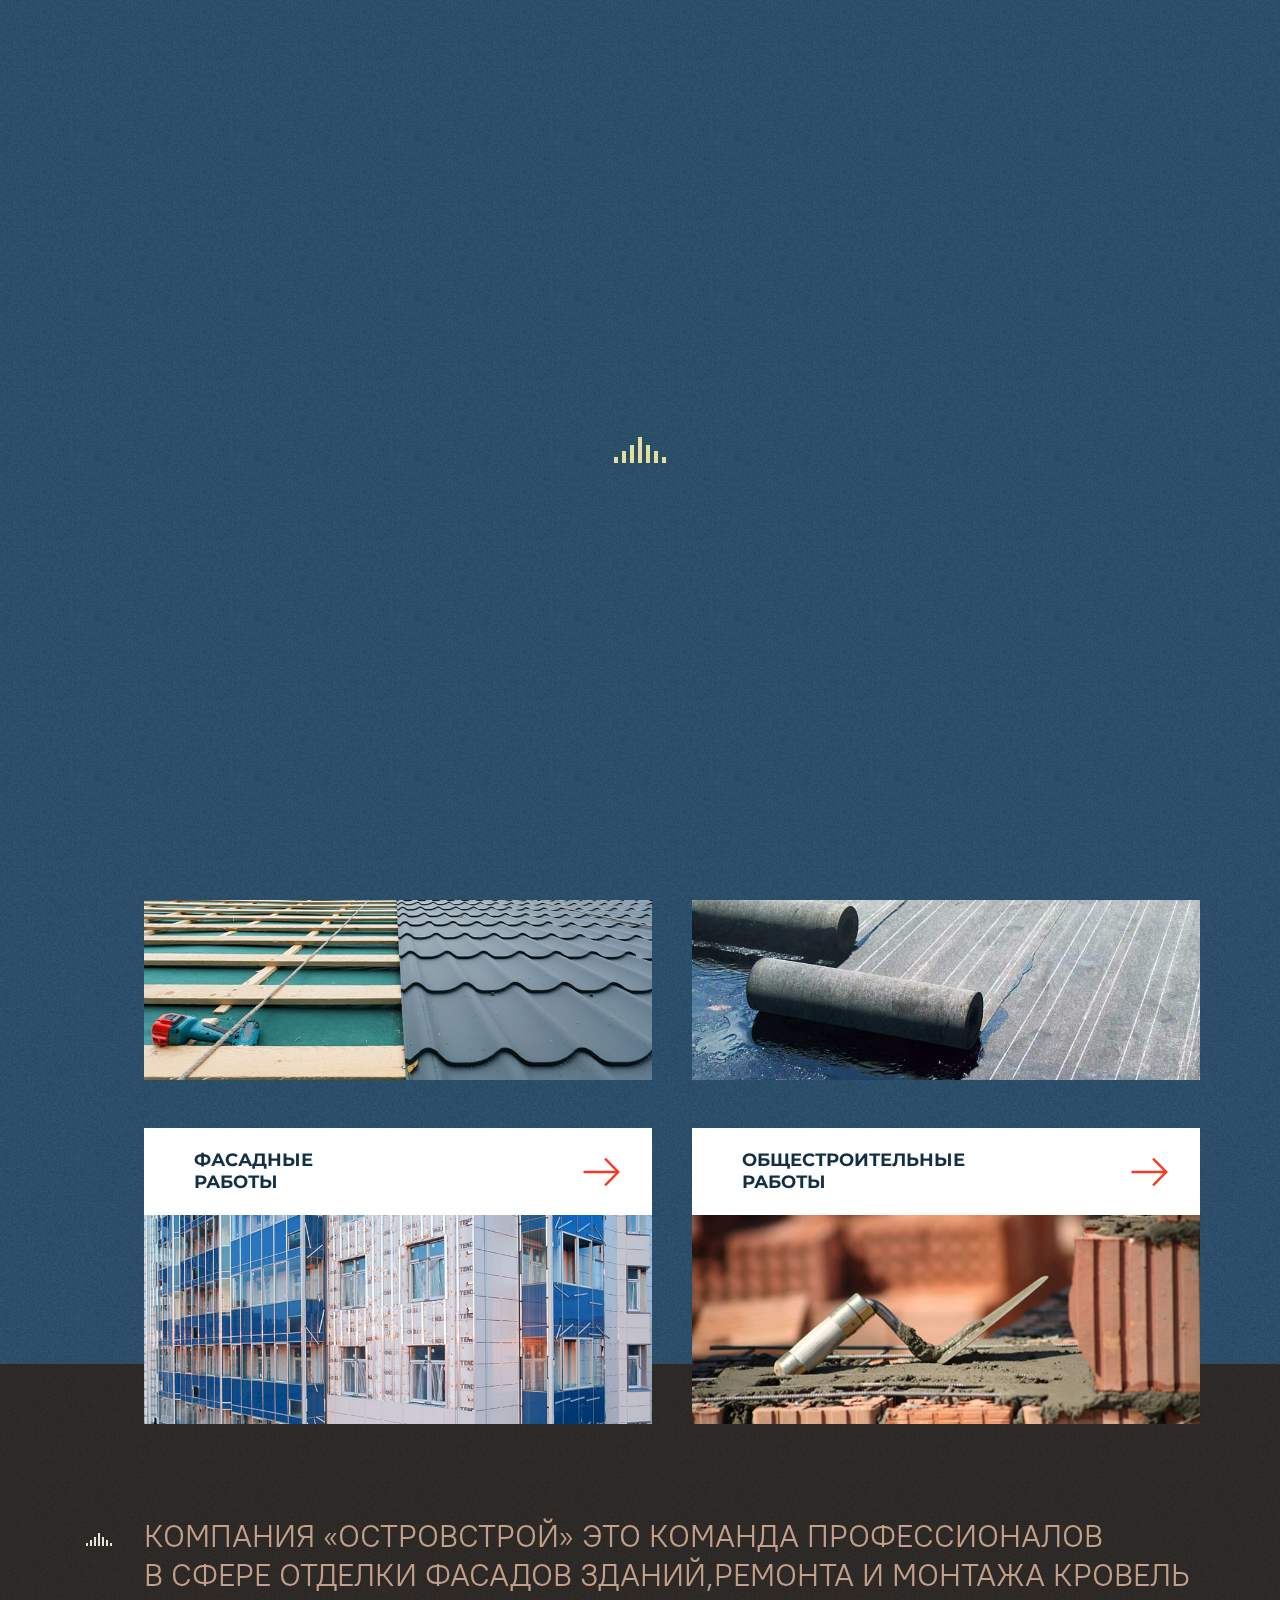
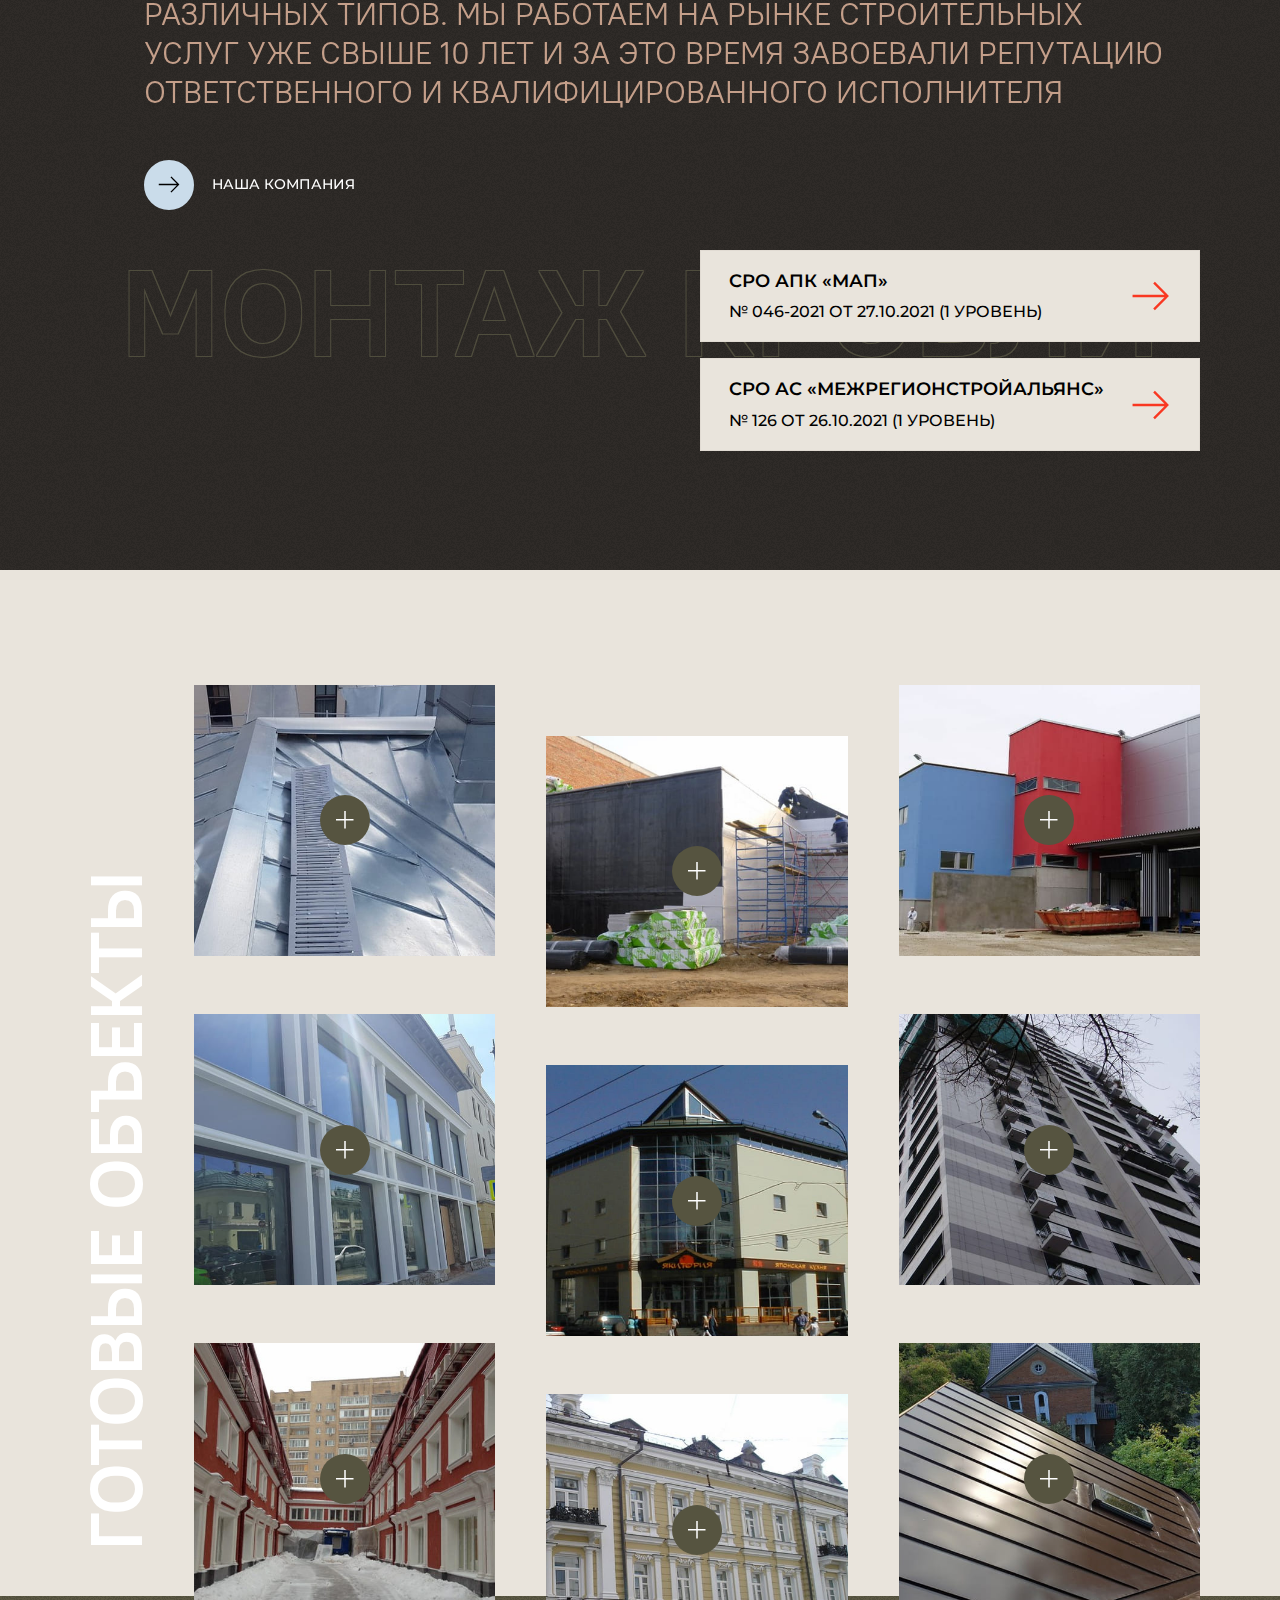
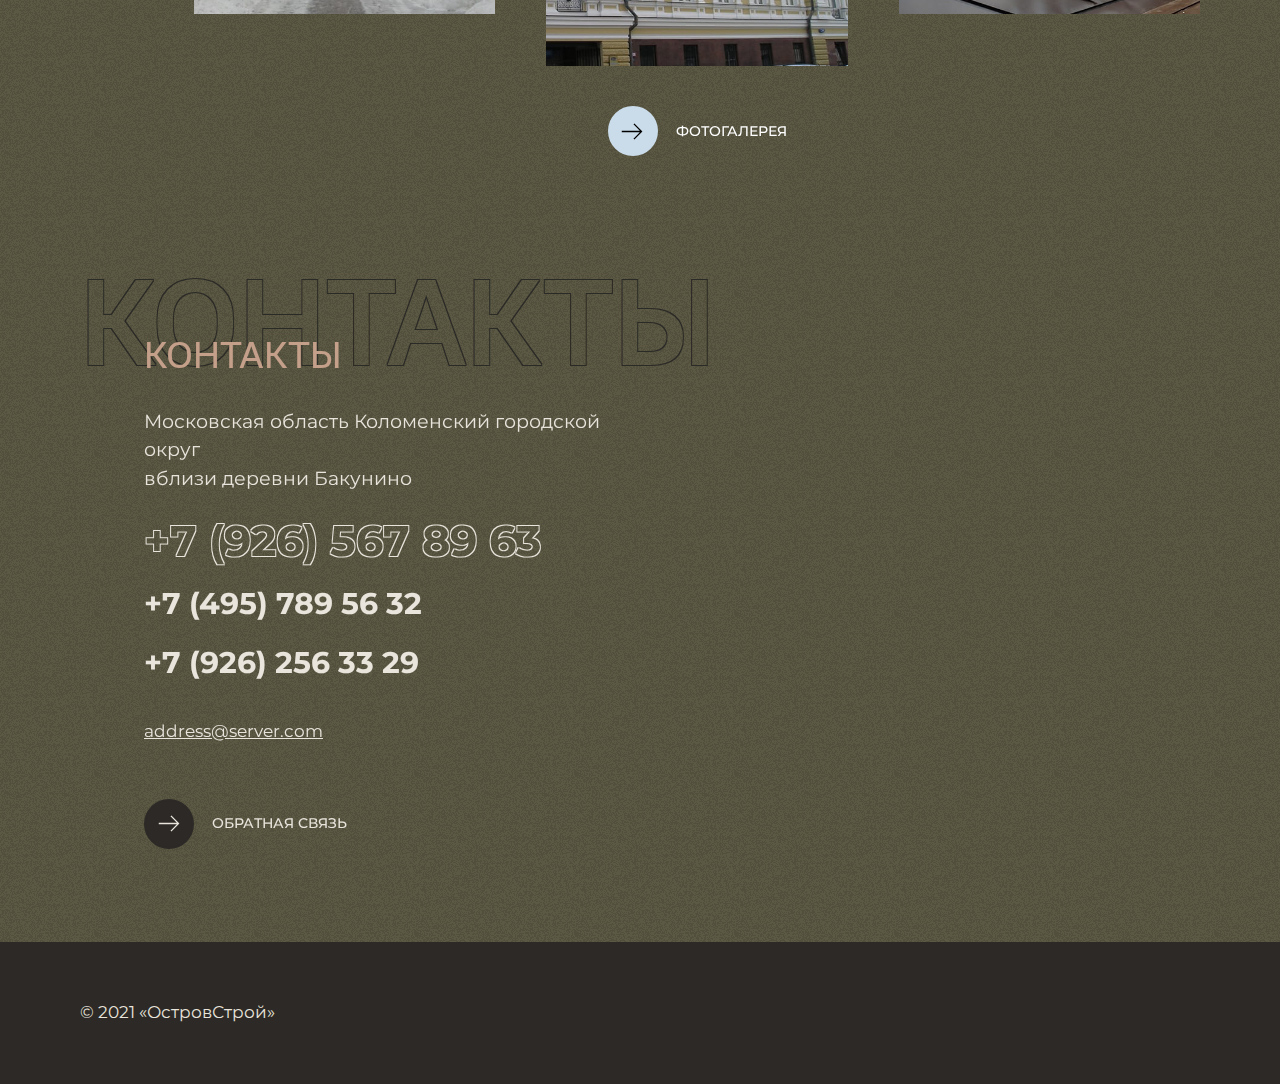
<file: index.html>
<!doctype html>
<html class="no-js" lang="ru">

    <head>
        <meta charset="utf-8">
        <meta http-equiv="x-ua-compatible" content="ie=edge">
        <title>Главная страница</title>
        <meta content="" name="description">
        <meta content="" name="keywords">
        <meta name="viewport" content="width=device-width, initial-scale=1">

        <meta content="telephone=no" name="format-detection">
        <!-- This make sence for mobile browsers. It means, that content has been optimized for mobile browsers -->
        <meta name="HandheldFriendly" content="true">

        <link rel="preconnect" href="https://fonts.googleapis.com">
        <link rel="preconnect" href="https://fonts.gstatic.com" crossorigin>
        <link href="https://fonts.googleapis.com/css2?family=Montserrat:wght@100;200;300;400;500;600;700;800;900&display=swap" rel="stylesheet">

        <link href="static/css/separate-css/preloader.css" rel="stylesheet" type="text/css">
        <link href="static/css/main.min.css" rel="stylesheet" type="text/css">

        <meta property="og:title" content="" />
        <meta property="og:url" content="" />
        <meta property="og:description" content="" />
        <meta property="og:image" content="" />
        <meta property="og:image:type" content="image/jpeg" />
        <meta property="og:image:width" content="500" />
        <meta property="og:image:height" content="300" />
        <meta property="twitter:description" content="" />
        <link rel="image_src" href="" />

        <link rel="icon" type="image/x-icon" href="favicon.ico">
        <link rel="apple-touch-icon" sizes="76x76" href="apple-touch-icon.png">
        <link rel="icon" type="image/png" sizes="32x32" href="favicon-32x32.png">
        <link rel="icon" type="image/png" sizes="16x16" href="favicon-16x16.png">
        <link rel="manifest" href="site.webmanifest">
        <link rel="mask-icon" href="safari-pinned-tab.svg" color="#e1df9d">
        <meta name="msapplication-TileColor" content="#e1df9d">
        <meta name="theme-color" content="#ffffff">
        <script>
            (function (H) {
                H.className = H.className.replace(/\bno-js\b/, 'js')
            })(document.documentElement)
        </script>
        <!--[if lt IE 9 ]>
    <script src="static/js/separate-js/html5shiv-3.7.2.min.js" type="text/javascript"></script>
    <meta content="no" http-equiv="imagetoolbar">
    <![endif]-->
        <script src="static/js/separate-js/jquery-3.6.0.min.js" type="text/javascript"></script>
        <script src="static/js/separate-js/preload.js" type="text/javascript"></script>
    </head>

    <body class="page index-page fixed">


        <div class="page__wrapper">


            <div class="page-preloader loading">
                <svg width="52" height="26" viewBox="0 0 26 13" fill="none" xmlns="http://www.w3.org/2000/svg">
                    <g fill="#E1DF9D">
                        <path d="M24,13v-3h2v3H24z" />
                        <path d="M20,7h2v6h-2V7z" />
                        <path d="M16,4h2v9h-2V4z" />
                        <path d="M12,0h2v13h-2V0z" />
                        <path d="M8,4h2v9H8V4z" />
                        <path d="M4,7h2v6H4V7z" />
                        <path d="M0,10h2v3H0V10z" />
                    </g>
                </svg>
            </div>
            <header class="section section-header section-blue section-overlay">
                <div class="container-fluid">
                    <div class="section-body">
                        <div class="header">
                            <a href="/" class="header-logo" title="На главную">
                                <svg width="26" height="13" viewBox="0 0 26 13" fill="none" xmlns="http://www.w3.org/2000/svg">
                                    <g fill="#E1DF9D">
                                        <path d="M24,13v-3h2v3H24z" />
                                        <path d="M20,7h2v6h-2V7z" />
                                        <path d="M16,4h2v9h-2V4z" />
                                        <path d="M12,0h2v13h-2V0z" />
                                        <path d="M8,4h2v9H8V4z" />
                                        <path d="M4,7h2v6H4V7z" />
                                        <path d="M0,10h2v3H0V10z" />
                                    </g>
                                </svg>
                                <span>ОстровСтрой</span>
                            </a>
                            <div class="d-none d-lg-block">
                                <a href="tel:+74957819148" class="header-phone" title="Позвонить">
                            +7 495 781 91 48
                        </a>
                            </div>
                            <div class="d-none d-lg-block">
                                <a href="tel:+79264567896" class="header-phone" title="Позвонить">
                            +7 495 781 91 48
                        </a>
                            </div>
                            <div class="d-none d-sm-block">
                                <a href="#" class="btn btn-light" title="На главную">
                                    <span>позвоните мне</span>
                                </a>
                            </div>
                            <div class="header-navbar">

                                <svg class="svg-icon" width="28" height="17">
                                    <use xlink:href="static/img/svg-sprite/svg-symbols.svg#navbar"></use>
                                </svg>

                            </div>
                        </div>
                    </div>
                </div>
            </header>

            <nav class="header-menu section-overlay">
                <div class="header-menu__close">


                    <svg class="svg-icon" width="17" height="17">
                        <use xlink:href="static/img/svg-sprite/svg-symbols.svg#close"></use>
                    </svg>

                </div>
                <ul class="navbar">
                    <li class="navbar-item">
                        <a href="#" class="navbar-link">Контакты</a>
                    </li>
                    <li class="navbar-item">
                        <a href="#" class="navbar-link">Услуги</a>
                    </li>

                    <li class="navbar-item b-top">
                        <a href="tel:+74957819148" class="header-phone" title="Позвонить">
                    +7 495 781 91 48
                </a>
                    </li>
                    <li class="navbar-item">
                        <a href="tel:+79264567896" class="header-phone" title="Позвонить">
                    +7 495 781 91 48
                </a>
                    </li>
                    <li class="navbar-item">
                        <a href="#" class="btn btn-light" title="На главную">
                            <span>позвоните мне</span>
                        </a>
                    </li>
                    <li class="navbar-item b-top">
                        <div class="navbar-social">
                            <a href="#" class="navbar-social__item">

                                <svg class="svg-icon" width="22" height="22">
                                    <use xlink:href="static/img/svg-sprite/svg-symbols.svg#instagram"></use>
                                </svg>

                            </a>
                            <a href="#" class="navbar-social__item">

                                <svg class="svg-icon" width="24" height="20">
                                    <use xlink:href="static/img/svg-sprite/svg-symbols.svg#twitter"></use>
                                </svg>

                            </a>
                            <a href="#" class="navbar-social__item">

                                <svg class="svg-icon" width="11" height="21">
                                    <use xlink:href="static/img/svg-sprite/svg-symbols.svg#facebook"></use>
                                </svg>

                            </a>
                            <a href="#" class="navbar-social__item">

                                <svg class="svg-icon" width="24" height="15">
                                    <use xlink:href="static/img/svg-sprite/svg-symbols.svg#vk"></use>
                                </svg>

                            </a>
                        </div>
                    </li>
                </ul>
            </nav>

            <svg version="1.1" class="svg-filter" xmlns="http://www.w3.org/2000/svg" xmlns:xlink="http://www.w3.org/1999/xlink">
                <defs>
                    <filter id="stroke-text-svg-filter">
                        <feMorphology operator="dilate" radius="1"></feMorphology>
                        <feComposite operator="xor" in="SourceGraphic" />
                    </filter>
                </defs>
            </svg>
            <div class="social">
                <a href="#" class="social-item">

                    <svg class="svg-icon" width="22" height="22">
                        <use xlink:href="static/img/svg-sprite/svg-symbols.svg#instagram"></use>
                    </svg>

                </a>
                <a href="#" class="social-item">

                    <svg class="svg-icon" width="24" height="20">
                        <use xlink:href="static/img/svg-sprite/svg-symbols.svg#twitter"></use>
                    </svg>

                </a>
                <a href="#" class="social-item">

                    <svg class="svg-icon" width="11" height="21">
                        <use xlink:href="static/img/svg-sprite/svg-symbols.svg#facebook"></use>
                    </svg>

                </a>
                <a href="#" class="social-item">

                    <svg class="svg-icon" width="24" height="15">
                        <use xlink:href="static/img/svg-sprite/svg-symbols.svg#vk"></use>
                    </svg>

                </a>
            </div>
            <section class="section section-main section-blue section-overlay">
                <div class="container-fluid">
                    <div class="section-body">
                        <div class="main">
                            <div class="main-title" data-0="transform:translateX(0px)" data-600="transform:translateX(150%)">ОСТРОВСТРОЙ</div>
                            <div class="main-caption">
                                <h1>монтаж кровли любой сложности, капитальный ремонт домов</h1>
                                <p class="text">Монтаж кровли любой сложности, мягкая рулонная кровля, металлочерепица, профлист, фальцевая кровля, капитальный ремонт многоквартирных домов, частный сектор, кровля новых домов
                                </p>
                                <a href="#" class="link link-light">
                                    <figure>

                                        <svg class="svg-icon" width="23" height="17">
                                            <use xlink:href="static/img/svg-sprite/svg-symbols.svg#arrow"></use>
                                        </svg>

                                    </figure>
                                    <span>Список услуг</span>
                                </a>
                            </div>
                            <div class="main-img">
                                <div class="main-img__title" data-0="transform:translateX(0px)" data-600="transform:translateX(150%)">
                                    ОСТРОВСТРОЙ
                                </div>
                                <!--<div class="main-img__title" data-0="transform:translateX(0)" data-100="transform:translateX(100%)">
                            ОСТРОВСТРОЙ
                        </div>-->
                                <div class="main-slider">
                                    <figure class="main-slider__item" style="background-image: url('static/img/content/index/banner.jpg')"></figure>
                                    <figure class="main-slider__item" style="background-image: url('static/img/content/index/banner-2.jpg')"></figure>
                                    <figure class="main-slider__item" style="background-image: url('static/img/content/index/banner-3.jpg')"></figure>
                                </div>
                            </div>
                        </div>
                    </div>
                </div>
            </section>
            <section class="section section-services section-blue section-overlay">
                <div class="container-fluid">
                    <div class="section-body">
                        <div class="services row" data-0="transform:translateY(0px)" data-600="transform:translateY(-200px)">
                            <div class="col-lg-6">
                                <div class="service-item">
                                    <a href="#" class="service-item__title">
                                Кровельные работы
                                <figure>
                                    
                            <svg class="svg-icon" width="39" height="30">
                                <use xlink:href="static/img/svg-sprite/svg-symbols.svg#arrow"></use>
                            </svg>
                        
                                </figure>
                            </a>
                                    <div class="service-item__body">
                                        <figure class="service-item__img" style="background-image: url('static/img/content/services/1.jpg')"></figure>
                                        <div class="service-item__caption">
                                            <ul class="service-list">
                                                <li>
                                                    <a href="#">Ремонт кровли</a>
                                                </li>
                                                <li>
                                                    <a href="#">Монтаж фальцевой кровли</a>
                                                </li>
                                                <li>
                                                    <a href="#">Монтаж кровли из профнастила</a>
                                                </li>
                                                <li>
                                                    <a href="#">Замена кровли</a>
                                                </li>
                                            </ul>
                                        </div>
                                    </div>
                                </div>
                            </div>
                            <div class="col-lg-6">
                                <div class="service-item">
                                    <a href="#" class="service-item__title">
                                Гидроизоляционные работы
                                <figure>
                                    
                            <svg class="svg-icon" width="39" height="30">
                                <use xlink:href="static/img/svg-sprite/svg-symbols.svg#arrow"></use>
                            </svg>
                        
                                </figure>
                            </a>
                                    <div class="service-item__body">
                                        <figure class="service-item__img" style="background-image: url('static/img/content/services/2.jpg')"></figure>
                                        <div class="service-item__caption">
                                            <ul class="service-list">
                                                <li>
                                                    <a href="#">Ремонт кровли</a>
                                                </li>
                                                <li>
                                                    <a href="#">Монтаж фальцевой кровли</a>
                                                </li>
                                                <li>
                                                    <a href="#">Монтаж кровли из профнастила</a>
                                                </li>
                                                <li>
                                                    <a href="#">Замена кровли</a>
                                                </li>
                                                <li>
                                                    <a href="#">Монтаж фальцевой кровли</a>
                                                </li>
                                                <li>
                                                    <a href="#">Монтаж кровли из профнастила</a>
                                                </li>
                                                <li>
                                                    <a href="#">Замена кровли</a>
                                                </li>
                                                <li>
                                                    <a href="#">Монтаж фальцевой кровли</a>
                                                </li>
                                                <li>
                                                    <a href="#">Монтаж кровли из профнастила</a>
                                                </li>
                                                <li>
                                                    <a href="#">Замена кровли</a>
                                                </li>
                                            </ul>
                                        </div>
                                    </div>
                                </div>
                            </div>
                            <div class="col-lg-6">
                                <div class="service-item">
                                    <a href="#" class="service-item__title">
                                Фасадные работы
                                <figure>
                                    
                            <svg class="svg-icon" width="39" height="30">
                                <use xlink:href="static/img/svg-sprite/svg-symbols.svg#arrow"></use>
                            </svg>
                        
                                </figure>
                            </a>
                                    <div class="service-item__body">
                                        <figure class="service-item__img" style="background-image: url('static/img/content/services/3.jpg')"></figure>
                                        <div class="service-item__caption">
                                            <ul class="service-list">
                                                <li>
                                                    <a href="#">Ремонт кровли</a>
                                                </li>
                                                <li>
                                                    <a href="#">Монтаж фальцевой кровли</a>
                                                </li>
                                            </ul>
                                        </div>
                                    </div>
                                </div>
                            </div>
                            <div class="col-lg-6">
                                <div class="service-item">
                                    <a href="#" class="service-item__title">
                                Общестроительные работы
                                <figure>
                                    
                            <svg class="svg-icon" width="39" height="30">
                                <use xlink:href="static/img/svg-sprite/svg-symbols.svg#arrow"></use>
                            </svg>
                        
                                </figure>
                            </a>
                                    <div class="service-item__body">
                                        <figure class="service-item__img" style="background-image: url('static/img/content/services/4.jpg')"></figure>
                                        <div class="service-item__caption">
                                            <ul class="service-list">
                                                <li>
                                                    <a href="#">Ремонт кровли</a>
                                                </li>
                                                <li>
                                                    <a href="#">Монтаж фальцевой кровли</a>
                                                </li>
                                                <li>
                                                    <a href="#">Монтаж кровли из профнастила</a>
                                                </li>
                                                <li>
                                                    <a href="#">Замена кровли</a>
                                                </li>
                                                <li>
                                                    <a href="#">Ремонт кровли</a>
                                                </li>
                                                <li>
                                                    <a href="#">Монтаж фальцевой кровли</a>
                                                </li>
                                                <li>
                                                    <a href="#">Монтаж кровли из профнастила</a>
                                                </li>
                                                <li>
                                                    <a href="#">Замена кровли</a>
                                                </li>
                                                <li>
                                                    <a href="#">Ремонт кровли</a>
                                                </li>
                                                <li>
                                                    <a href="#">Монтаж фальцевой кровли</a>
                                                </li>
                                                <li>
                                                    <a href="#">Монтаж кровли из профнастила</a>
                                                </li>
                                                <li>
                                                    <a href="#">Замена кровли</a>
                                                </li>
                                                <li>
                                                    <a href="#">Ремонт кровли</a>
                                                </li>
                                                <li>
                                                    <a href="#">Монтаж фальцевой кровли</a>
                                                </li>
                                                <li>
                                                    <a href="#">Монтаж кровли из профнастила</a>
                                                </li>
                                                <li>
                                                    <a href="#">Замена кровли</a>
                                                </li>
                                            </ul>
                                        </div>
                                    </div>
                                </div>
                            </div>
                        </div>

                    </div>
                </div>
            </section>

            <section class="section section-about section-brown section-overlay">
                <div class="container-fluid">
                    <div class="section-body">
                        <div class="about">
                            <h2 class="section-title" data-0="transform:translateX(-300px)" data--0-bottom="transform:translateX(0px)" data-0-top="transform:translateX(300px)">Монтаж кровли</h2>
                            <div class="about__text" data-100-bottom="transform:translateX(-100px)" data-center-top="transform:translateX(0px)">
                                <figure class="d-none d-lg-block">

                                    <svg class="svg-icon" width="26" height="13">
                                        <use xlink:href="static/img/svg-sprite/svg-symbols.svg#logo"></use>
                                    </svg>

                                </figure>
                                <p>
                                    Компания &laquo;ОстровСтрой&raquo; это команда профессионалов в&nbsp;сфере отделки фасадов зданий,ремонта и&nbsp;монтажа кровель различных типов.&nbsp;мы&nbsp;работаем на&nbsp;рынке строительных услуг&nbsp;уже&nbsp;свыше&nbsp;10&nbsp;лет и&nbsp;за&nbsp;это
                                    время завоевали&nbsp;репутацию ответственного и квалифицированного исполнителя</p>
                            </div>
                            <a href="#" class="link link-white" data-bottom="transform:translateX(-30px)" data-center-top="transform:translateX(0px)">
                                <figure>

                                    <svg class="svg-icon" width="23" height="17">
                                        <use xlink:href="static/img/svg-sprite/svg-symbols.svg#arrow"></use>
                                    </svg>

                                </figure>
                                <span>наша компания</span>
                            </a>
                            <div class="about__cards">
                                <a href="#" class="card-link" data-bottom="transform:translateX(100px)" data-center-top="transform:translateX(0px)">
                                    <div class="card-link__caption">
                                        <p class="card-link__title">сро апк &laquo;мап&raquo;</p>
                                        <p class="card-link__text">&#8470;&nbsp;046-2021 от&nbsp;27.10.2021 (1&nbsp;уровень)</p>
                                    </div>
                                    <figure>

                                        <svg class="svg-icon" width="39" height="30">
                                            <use xlink:href="static/img/svg-sprite/svg-symbols.svg#arrow"></use>
                                        </svg>

                                    </figure>
                                </a>
                                <a href="#" class="card-link" data-bottom="transform:translateX(150px)" data-center-top="transform:translateX(0px)">
                                    <div class="card-link__caption">
                                        <p class="card-link__title">СРО АС&nbsp;&laquo;Межрегионстройальянс&raquo;</p>
                                        <p class="card-link__text">&#8470;&nbsp;126 от&nbsp;26.10.2021 (1&nbsp;уровень)</p>
                                    </div>
                                    <figure>

                                        <svg class="svg-icon" width="39" height="30">
                                            <use xlink:href="static/img/svg-sprite/svg-symbols.svg#arrow"></use>
                                        </svg>

                                    </figure>
                                </a>
                            </div>
                        </div>

                    </div>
                </div>
            </section>
            <section class="section section-objects section-light">
                <div class="container-fluid">
                    <div class="section-body">
                        <div class="objects">
                            <h2 class="objects__title" data-bottom-top="bottom:-10%" data-center-bottom="bottom:20%">Готовые
                        объекты</h2>
                            <div class="objects__list">

                                <a href="static/img/content/objects/1.jpg" data-caption="Ремонт фасада здания на&nbsp;ул.&nbsp;Большая Ордынка, д.&nbsp;21" data-fancybox="gallery" class="object" data-bottom-top="opacity:0;" data-100-bottom="opacity:1;transform:translateY(0px)" data-center-bottom="transform:translateY(-30px)">
                                    <div class="object__body">
                                        <figure class="object__img" style="background-image: url('static/img/content/objects/1.jpg')"></figure>
                                        <div class="object__caption">
                                            <p class="object__date">август 2021</p>
                                            <p class="object__text">Ремонт фасада здания на&nbsp;ул.&nbsp;Большая Ордынка, д.&nbsp;21</p>
                                        </div>
                                    </div>
                                </a>
                                <a href="static/img/content/objects/2.jpg" data-caption="Ремонт фасада здания на&nbsp;ул.&nbsp;Большая Ордынка, д.&nbsp;21" data-fancybox="gallery" class="object" data-bottom-top="opacity:0;" data-100-bottom="opacity:1;transform:translateY(0px)" data-center-bottom="transform:translateY(-30px)">
                                    <div class="object__body">
                                        <figure class="object__img" style="background-image: url('static/img/content/objects/2.jpg')"></figure>
                                        <div class="object__caption">
                                            <p class="object__date">август 2021</p>
                                            <p class="object__text">Монтаж кровли из профнастила и ремонт фасада здания и Монтаж фальцевой кровли и Монтаж фальцевой кровли на&nbsp;ул.&nbsp;Большая Ордынка, д.&nbsp;21</p>
                                        </div>
                                    </div>
                                </a>
                                <a href="static/img/content/objects/3.jpg" data-caption="Ремонт фасада здания на&nbsp;ул.&nbsp;Большая Ордынка, д.&nbsp;21" data-fancybox="gallery" class="object" data-bottom-top="opacity:0;" data-100-bottom="opacity:1;transform:translateY(0px)" data-center-bottom="transform:translateY(-30px)">
                                    <div class="object__body">
                                        <figure class="object__img" style="background-image: url('static/img/content/objects/3.jpg')"></figure>
                                        <div class="object__caption">
                                            <p class="object__date">август 2021</p>
                                            <p class="object__text">Ремонт фасада здания на&nbsp;ул.&nbsp;Большая Ордынка, д.&nbsp;21</p>
                                        </div>
                                    </div>
                                </a>


                                <a href="static/img/content/objects/4.jpg" data-caption="Ремонт фасада здания на&nbsp;ул.&nbsp;Большая Ордынка, д.&nbsp;21" data-fancybox="gallery" class="object" data-bottom-top="opacity:0;" data-100-bottom="opacity:1;transform:translateY(0px)" data-center-bottom="transform:translateY(-60px)">
                                    <div class="object__body">
                                        <figure class="object__img" style="background-image: url('static/img/content/objects/4.jpg')"></figure>
                                        <div class="object__caption">
                                            <p class="object__date">август 2021</p>
                                            <p class="object__text">Ремонт фасада здания на&nbsp;ул.&nbsp;Большая Ордынка, д.&nbsp;21</p>
                                        </div>
                                    </div>
                                </a>
                                <a href="static/img/content/objects/5.jpg" data-caption="Ремонт фасада здания на&nbsp;ул.&nbsp;Большая Ордынка, д.&nbsp;21" data-fancybox="gallery" class="object" data-bottom-top="opacity:0;" data-100-bottom="opacity:1;transform:translateY(0px)" data-center-bottom="transform:translateY(-60px)">
                                    <div class="object__body">
                                        <figure class="object__img" style="background-image: url('static/img/content/objects/5.jpg')"></figure>
                                        <div class="object__caption">
                                            <p class="object__date">август 2021</p>
                                            <p class="object__text">Ремонт фасада здания на&nbsp;ул.&nbsp;Большая Ордынка, д.&nbsp;21</p>
                                        </div>
                                    </div>
                                </a>
                                <a href="static/img/content/objects/6.jpg" data-caption="Ремонт фасада здания на&nbsp;ул.&nbsp;Большая Ордынка, д.&nbsp;21" data-fancybox="gallery" class="object" data-bottom-top="opacity:0;" data-100-bottom="opacity:1;transform:translateY(0px)" data-center-bottom="transform:translateY(-60px)">
                                    <div class="object__body">
                                        <figure class="object__img" style="background-image: url('static/img/content/objects/6.jpg')"></figure>
                                        <div class="object__caption">
                                            <p class="object__date">август 2021</p>
                                            <p class="object__text">Ремонт фасада здания на&nbsp;ул.&nbsp;Большая Ордынка, д.&nbsp;21</p>
                                        </div>
                                    </div>
                                </a>


                                <a href="static/img/content/objects/7.jpg" data-caption="Ремонт фасада здания на&nbsp;ул.&nbsp;Большая Ордынка, д.&nbsp;21" data-fancybox="gallery" class="object" data-bottom-top="opacity:0;" data-100-bottom="opacity:1;transform:translateY(0px)" data-center-bottom="transform:translateY(-30px)">
                                    <div class="object__body">
                                        <figure class="object__img" style="background-image: url('static/img/content/objects/7.jpg')"></figure>
                                        <div class="object__caption">
                                            <p class="object__date">август 2021</p>
                                            <p class="object__text">Ремонт фасада здания на&nbsp;ул.&nbsp;Большая Ордынка, д.&nbsp;21</p>
                                        </div>
                                    </div>
                                </a>
                                <a href="static/img/content/objects/8.jpg" data-caption="Ремонт фасада здания на&nbsp;ул.&nbsp;Большая Ордынка, д.&nbsp;21" data-fancybox="gallery" class="object" data-bottom-top="opacity:0;" data-100-bottom="opacity:1;transform:translateY(0px)" data-center-bottom="transform:translateY(-30px)">
                                    <div class="object__body">
                                        <figure class="object__img" style="background-image: url('static/img/content/objects/8.jpg')"></figure>
                                        <div class="object__caption">
                                            <p class="object__date">август 2021</p>
                                            <p class="object__text">Ремонт фасада здания на&nbsp;ул.&nbsp;Большая Ордынка, д.&nbsp;21</p>
                                        </div>
                                    </div>
                                </a>
                                <a href="static/img/content/objects/9.jpg" data-caption="Ремонт фасада здания на&nbsp;ул.&nbsp;Большая Ордынка, д.&nbsp;21" data-fancybox="gallery" class="object" data-bottom-top="opacity:0;" data-100-bottom="opacity:1;transform:translateY(0px)" data-center-bottom="transform:translateY(-30px)">
                                    <div class="object__body">
                                        <figure class="object__img" style="background-image: url('static/img/content/objects/9.jpg')"></figure>
                                        <div class="object__caption">
                                            <p class="object__date">август 2021</p>
                                            <p class="object__text">Ремонт фасада здания на&nbsp;ул.&nbsp;Большая Ордынка, д.&nbsp;21</p>
                                        </div>
                                    </div>
                                </a>
                            </div>

                            <div class="text-center pt-1">
                                <a href="#" class="link link-white" data-bottom-top="transform:translateY(30px)" data-100-bottom="transform:translateY(0px)" data-top="transform:translateY(-30px)">
                                    <figure>

                                        <svg class="svg-icon" width="23" height="17">
                                            <use xlink:href="static/img/svg-sprite/svg-symbols.svg#arrow"></use>
                                        </svg>

                                    </figure>
                                    <span>Фотогалерея</span>
                                </a>
                            </div>
                        </div>
                    </div>
                </div>
            </section>

            <section class="section section-contacts section-green section-overlay">
                <div class="container-fluid">
                    <div class="section-body section-body_r">
                        <div class="contacts">
                            <h2 class="section-title" data-0="transform:translateX(-500px) translateY(-100%)" data--0-bottom="transform:translateX(0px) translateY(-100%)">
                    Контакты
                    </h2>
                            <div class="contacts-grid">
                                <div class="contacts-grid__caption" data-0="transform:translateX(-500px)" data-center-top="transform:translateX(0px)">
                                    <h2>Контакты</h2>
                                    <p>Московская область Коломенский городской округ
                                        <br/>вблизи деревни Бакунино</p>
                                    <a href="tel:+79265678963" class="contacts-grid__mphone">
                            +7 (926) 567 89 63
                        </a>
                                    <a href="tel:+74957895632" class="contacts-grid__phone">
                            +7 (495) 789 56 32
                        </a>
                                    <a href="tel:+79262563329" class="contacts-grid__phone">
                            +7 (926) 256 33 29
                        </a>
                                    <a href="mailto:address@server.com" class="contacts-grid__email">
                            address@server.com
                        </a>
                                    <a href="#" class="link link-dark">
                                        <figure>

                                            <svg class="svg-icon" width="23" height="17">
                                                <use xlink:href="static/img/svg-sprite/svg-symbols.svg#arrow"></use>
                                            </svg>

                                        </figure>
                                        <span>Обратная связь</span>
                                    </a>
                                </div>
                                <div class="contacts-grid__map" data-0="transform:translateX(500px)" data-center-top="transform:translateX(0px)">
                                    <div class="map" id="map"></div>
                                </div>
                            </div>
                            <script src="https://api-maps.yandex.ru/2.1/?apikey=0accb47d-e0ce-4795-a601-b2e21898ea0c&lang=ru_RU" type="text/javascript">
                            </script>
                            <script>
                                ymaps.ready(init);
                            
                                function init() {
                                    myMap = new ymaps.Map('map', {
                                        center: [55.76, 37.64],
                                        zoom: 10,
                                        controls: []
                                    }, {
                                        searchControlProvider: 'yandex#search'
                                    });
                            
                            
                                }
                            </script>
                        </div>
                    </div>
            </section>

            <footer class="page__footer">
                <div class="container-fluid">
                    <div class="footer">
                        <div class="copyright">© 2021 «ОстровСтрой»</div>
                    </div>
                </div>
            </footer>

            </div>


            <script src="static/js/separate-js/svg4everybody.min.js"></script>
            <script>
                svg4everybody();
            </script>

            <!-- Main scripts. You can replace it, but I recommend you to leave it here     -->
            <script src="static/js/separate-js/skrollr.min.js"></script>

            <script src="static/js/main.min.js"></script>
    </body>

</html>
</file>
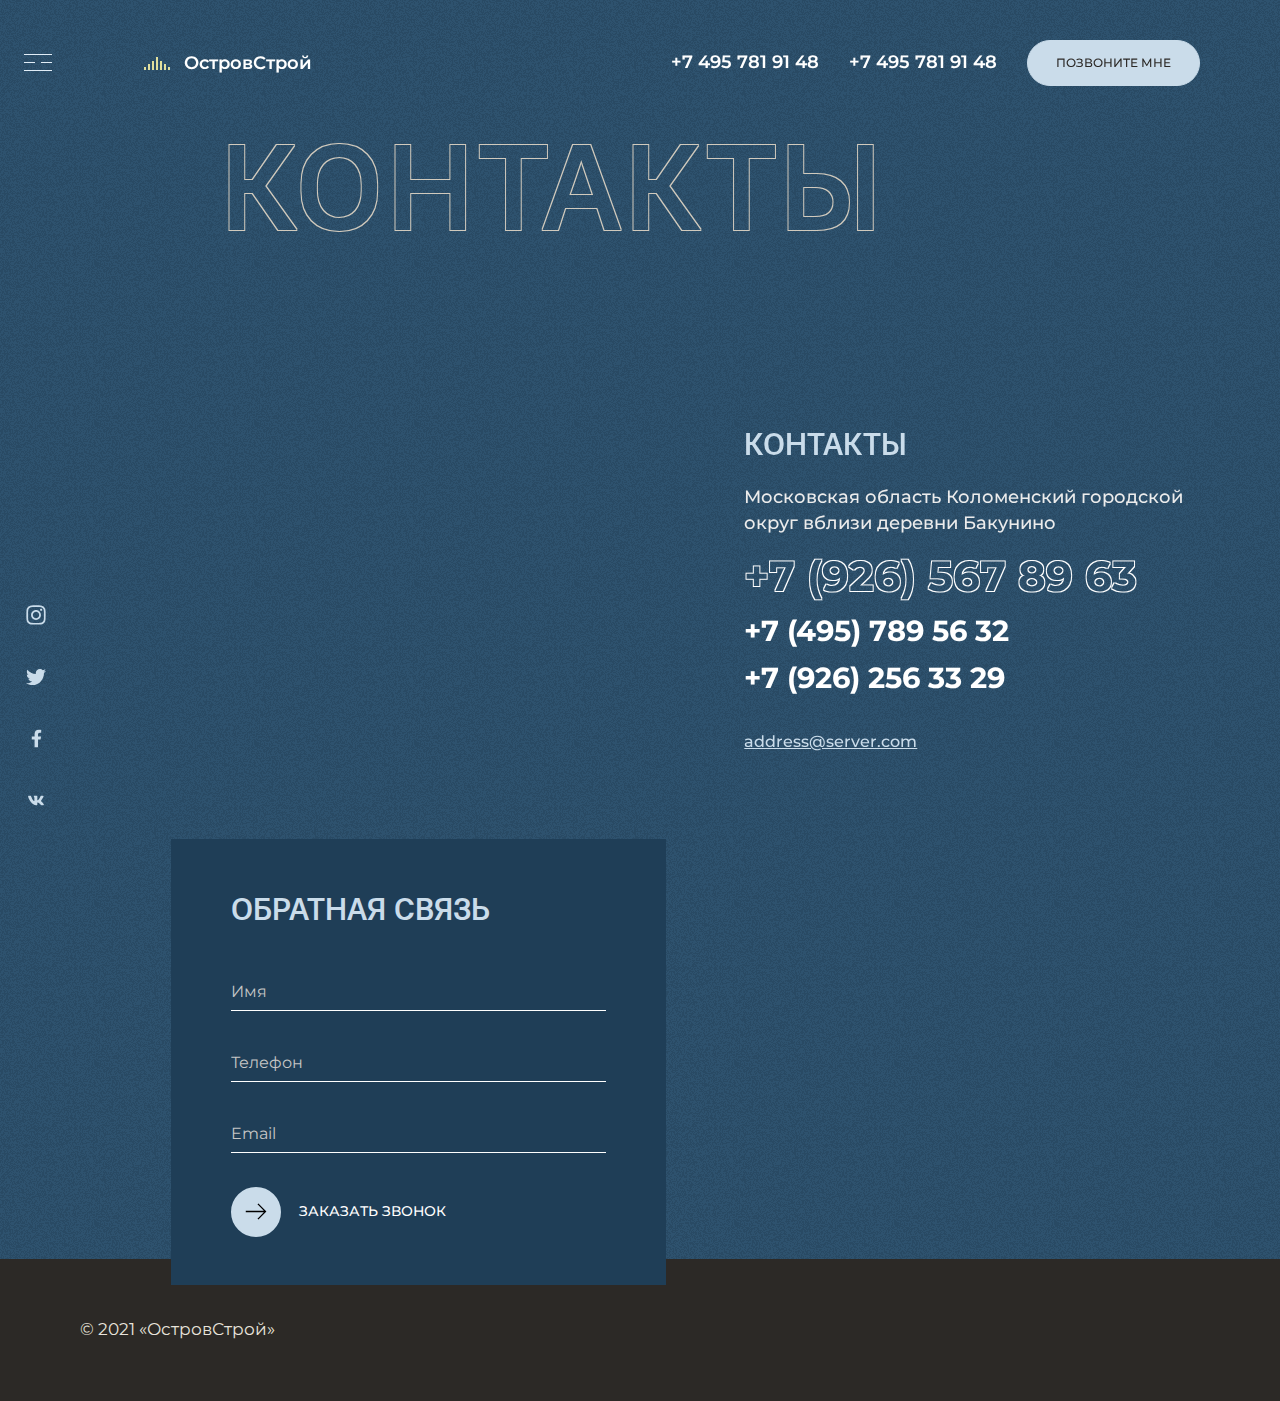
<file: contacts.html>
<!doctype html>
<html class="no-js" lang="ru">

    <head>
        <meta charset="utf-8">
        <meta http-equiv="x-ua-compatible" content="ie=edge">
        <title>Контакты</title>
        <meta content="" name="description">
        <meta content="" name="keywords">
        <meta name="viewport" content="width=device-width, initial-scale=1">

        <meta content="telephone=no" name="format-detection">
        <!-- This make sence for mobile browsers. It means, that content has been optimized for mobile browsers -->
        <meta name="HandheldFriendly" content="true">

        <link rel="preconnect" href="https://fonts.googleapis.com">
        <link rel="preconnect" href="https://fonts.gstatic.com" crossorigin>
        <link href="https://fonts.googleapis.com/css2?family=Montserrat:wght@100;200;300;400;500;600;700;800;900&display=swap" rel="stylesheet">

        <link href="static/css/separate-css/preloader.css" rel="stylesheet" type="text/css">
        <link href="static/css/main.min.css" rel="stylesheet" type="text/css">

        <meta property="og:title" content="" />
        <meta property="og:url" content="" />
        <meta property="og:description" content="" />
        <meta property="og:image" content="" />
        <meta property="og:image:type" content="image/jpeg" />
        <meta property="og:image:width" content="500" />
        <meta property="og:image:height" content="300" />
        <meta property="twitter:description" content="" />
        <link rel="image_src" href="" />

        <link rel="icon" type="image/x-icon" href="favicon.ico">
        <link rel="apple-touch-icon" sizes="76x76" href="apple-touch-icon.png">
        <link rel="icon" type="image/png" sizes="32x32" href="favicon-32x32.png">
        <link rel="icon" type="image/png" sizes="16x16" href="favicon-16x16.png">
        <link rel="manifest" href="site.webmanifest">
        <link rel="mask-icon" href="safari-pinned-tab.svg" color="#e1df9d">
        <meta name="msapplication-TileColor" content="#e1df9d">
        <meta name="theme-color" content="#ffffff">
        <script>
            (function (H) {
                H.className = H.className.replace(/\bno-js\b/, 'js')
            })(document.documentElement)
        </script>
        <!--[if lt IE 9 ]>
    <script src="static/js/separate-js/html5shiv-3.7.2.min.js" type="text/javascript"></script>
    <meta content="no" http-equiv="imagetoolbar">
    <![endif]-->
        <script src="static/js/separate-js/jquery-3.6.0.min.js" type="text/javascript"></script>
        <script src="static/js/separate-js/preload.js" type="text/javascript"></script>
    </head>

    <body class="page">


        <section class="page__wrapper">


            <header class="section section-header section-blue section-overlay">
                <div class="container-fluid">
                    <div class="section-body">
                        <div class="header">
                            <a href="/" class="header-logo" title="На главную">
                                <svg width="26" height="13" viewBox="0 0 26 13" fill="none" xmlns="http://www.w3.org/2000/svg">
                                    <g fill="#E1DF9D">
                                        <path d="M24,13v-3h2v3H24z" />
                                        <path d="M20,7h2v6h-2V7z" />
                                        <path d="M16,4h2v9h-2V4z" />
                                        <path d="M12,0h2v13h-2V0z" />
                                        <path d="M8,4h2v9H8V4z" />
                                        <path d="M4,7h2v6H4V7z" />
                                        <path d="M0,10h2v3H0V10z" />
                                    </g>
                                </svg>
                                <span>ОстровСтрой</span>
                            </a>
                            <div class="d-none d-lg-block">
                                <a href="tel:+74957819148" class="header-phone" title="Позвонить">
                            +7 495 781 91 48
                        </a>
                            </div>
                            <div class="d-none d-lg-block">
                                <a href="tel:+79264567896" class="header-phone" title="Позвонить">
                            +7 495 781 91 48
                        </a>
                            </div>
                            <div class="d-none d-sm-block">
                                <a href="#" class="btn btn-light" title="На главную">
                                    <span>позвоните мне</span>
                                </a>
                            </div>
                            <div class="header-navbar">

                                <svg class="svg-icon" width="28" height="17">
                                    <use xlink:href="static/img/svg-sprite/svg-symbols.svg#navbar"></use>
                                </svg>

                            </div>
                        </div>
                    </div>
                </div>
            </header>

            <nav class="header-menu section-overlay">
                <div class="header-menu__close">


                    <svg class="svg-icon" width="17" height="17">
                        <use xlink:href="static/img/svg-sprite/svg-symbols.svg#close"></use>
                    </svg>

                </div>
                <ul class="navbar">
                    <li class="navbar-item">
                        <a href="#" class="navbar-link">Контакты</a>
                    </li>
                    <li class="navbar-item">
                        <a href="#" class="navbar-link">Услуги</a>
                    </li>

                    <li class="navbar-item b-top">
                        <a href="tel:+74957819148" class="header-phone" title="Позвонить">
                    +7 495 781 91 48
                </a>
                    </li>
                    <li class="navbar-item">
                        <a href="tel:+79264567896" class="header-phone" title="Позвонить">
                    +7 495 781 91 48
                </a>
                    </li>
                    <li class="navbar-item">
                        <a href="#" class="btn btn-light" title="На главную">
                            <span>позвоните мне</span>
                        </a>
                    </li>
                    <li class="navbar-item b-top">
                        <div class="navbar-social">
                            <a href="#" class="navbar-social__item">

                                <svg class="svg-icon" width="22" height="22">
                                    <use xlink:href="static/img/svg-sprite/svg-symbols.svg#instagram"></use>
                                </svg>

                            </a>
                            <a href="#" class="navbar-social__item">

                                <svg class="svg-icon" width="24" height="20">
                                    <use xlink:href="static/img/svg-sprite/svg-symbols.svg#twitter"></use>
                                </svg>

                            </a>
                            <a href="#" class="navbar-social__item">

                                <svg class="svg-icon" width="11" height="21">
                                    <use xlink:href="static/img/svg-sprite/svg-symbols.svg#facebook"></use>
                                </svg>

                            </a>
                            <a href="#" class="navbar-social__item">

                                <svg class="svg-icon" width="24" height="15">
                                    <use xlink:href="static/img/svg-sprite/svg-symbols.svg#vk"></use>
                                </svg>

                            </a>
                        </div>
                    </li>
                </ul>
            </nav>

            <svg version="1.1" class="svg-filter" xmlns="http://www.w3.org/2000/svg" xmlns:xlink="http://www.w3.org/1999/xlink">
                <defs>
                    <filter id="stroke-text-svg-filter">
                        <feMorphology operator="dilate" radius="1"></feMorphology>
                        <feComposite operator="xor" in="SourceGraphic" />
                    </filter>
                </defs>
            </svg>
            <section class="section section-contact section-blue section-overlay">
                <div class="container-fluid">
                    <div class="section-body">
                        <h1 class="section-title">

                    Контакты

                </h1>
                        <div class="contact">
                            <div class="contact__map">
                                <div class="map" id="map"></div>
                            </div>
                            <div class="contact__caption">
                                <h2>Контакты</h2>
                                <p>Московская область Коломенский городской округ вблизи деревни Бакунино</p>
                                <a href="tel:+79265678963" class="contact__mphone">

                            +7 (926) 567 89 63

                        </a>
                                <a href="tel:+74957895632" class="contact__phone">

                            +7 (495) 789 56 32

                        </a>
                                <a href="tel:+79262563329" class="contact__phone">

                            +7 (926) 256 33 29

                        </a>
                                <a href="mailto:address@server.com" class="contacts__email">

                            address@server.com

                        </a>
                            </div>
                        </div>
                        <div class="contact mt-0">
                            <div class="contact__form">
                                <form class="contact-form" autocomplete="off">
                                    <h2>обратная связь</h2>
                                    <div class="form-group">
                                        <input class="form-control" type="text" placeholder="Имя" name="name" autocomplete="off">
                                    </div>
                                    <div class="form-group">
                                        <input class="form-control" type="text" placeholder="Телефон" name="phone" autocomplete="off">
                                    </div>
                                    <div class="form-group">
                                        <input class="form-control" type="email" placeholder="Email" name="email" autocomplete="off">
                                    </div>
                                    <a href="#" class="link link-white" data-bottom="transform:translateX(-30px)" data-center-top="transform:translateX(0px)">
                                        <figure>

                                            <svg class="svg-icon" width="23" height="17">
                                                <use xlink:href="static/img/svg-sprite/svg-symbols.svg#arrow"></use>
                                            </svg>

                                        </figure>
                                        <span>заказать звонок</span>
                                    </a>
                                </form>
                            </div>
                        </div>
                    </div>
                </div>
            </section>
            <script src="https://api-maps.yandex.ru/2.1/?apikey=0accb47d-e0ce-4795-a601-b2e21898ea0c&lang=ru_RU" type="text/javascript">
            </script>
            <script>
                ymaps.ready(init);
        
                function init() {
                    myMap = new ymaps.Map('map', {
                        center: [55.151389, 38.734807],
                        zoom: 10,
                        controls: []
                    }, {
                        searchControlProvider: 'yandex#search'
                    });
                    myPlacemark = new ymaps.Placemark(myMap.getCenter(), {
                        hintContent: 'Собственный значок метки',
                        balloonContent: 'Это красивая метка'
                    }, {
                        iconLayout: 'default#image',
                        iconImageHref: '/static/img/general/map.png',
                        // Размеры метки.
                        iconImageSize: [45, 65],
                        iconImageOffset: [-21, -37]
                    });
                    myMap.geoObjects.add(myPlacemark)
        
                }
            </script>

            <footer class="page__footer">
                <div class="container-fluid">
                    <div class="social">
                        <a href="#" class="social-item">

                            <svg class="svg-icon" width="22" height="22">
                                <use xlink:href="static/img/svg-sprite/svg-symbols.svg#instagram"></use>
                            </svg>

                        </a>
                        <a href="#" class="social-item">

                            <svg class="svg-icon" width="24" height="20">
                                <use xlink:href="static/img/svg-sprite/svg-symbols.svg#twitter"></use>
                            </svg>

                        </a>
                        <a href="#" class="social-item">

                            <svg class="svg-icon" width="11" height="21">
                                <use xlink:href="static/img/svg-sprite/svg-symbols.svg#facebook"></use>
                            </svg>

                        </a>
                        <a href="#" class="social-item">

                            <svg class="svg-icon" width="24" height="15">
                                <use xlink:href="static/img/svg-sprite/svg-symbols.svg#vk"></use>
                            </svg>

                        </a>
                    </div>
                    <div class="footer">
                        <div class="copyright">© 2021 «ОстровСтрой»</div>
                    </div>
                </div>
            </footer>
        </section>


        <script src="static/js/separate-js/svg4everybody.min.js"></script>
        <script>
            svg4everybody();
        </script>

        <!-- Main scripts. You can replace it, but I recommend you to leave it here     -->
        <script src="static/js/main.min.js"></script>
    </body>

</html>
</file>
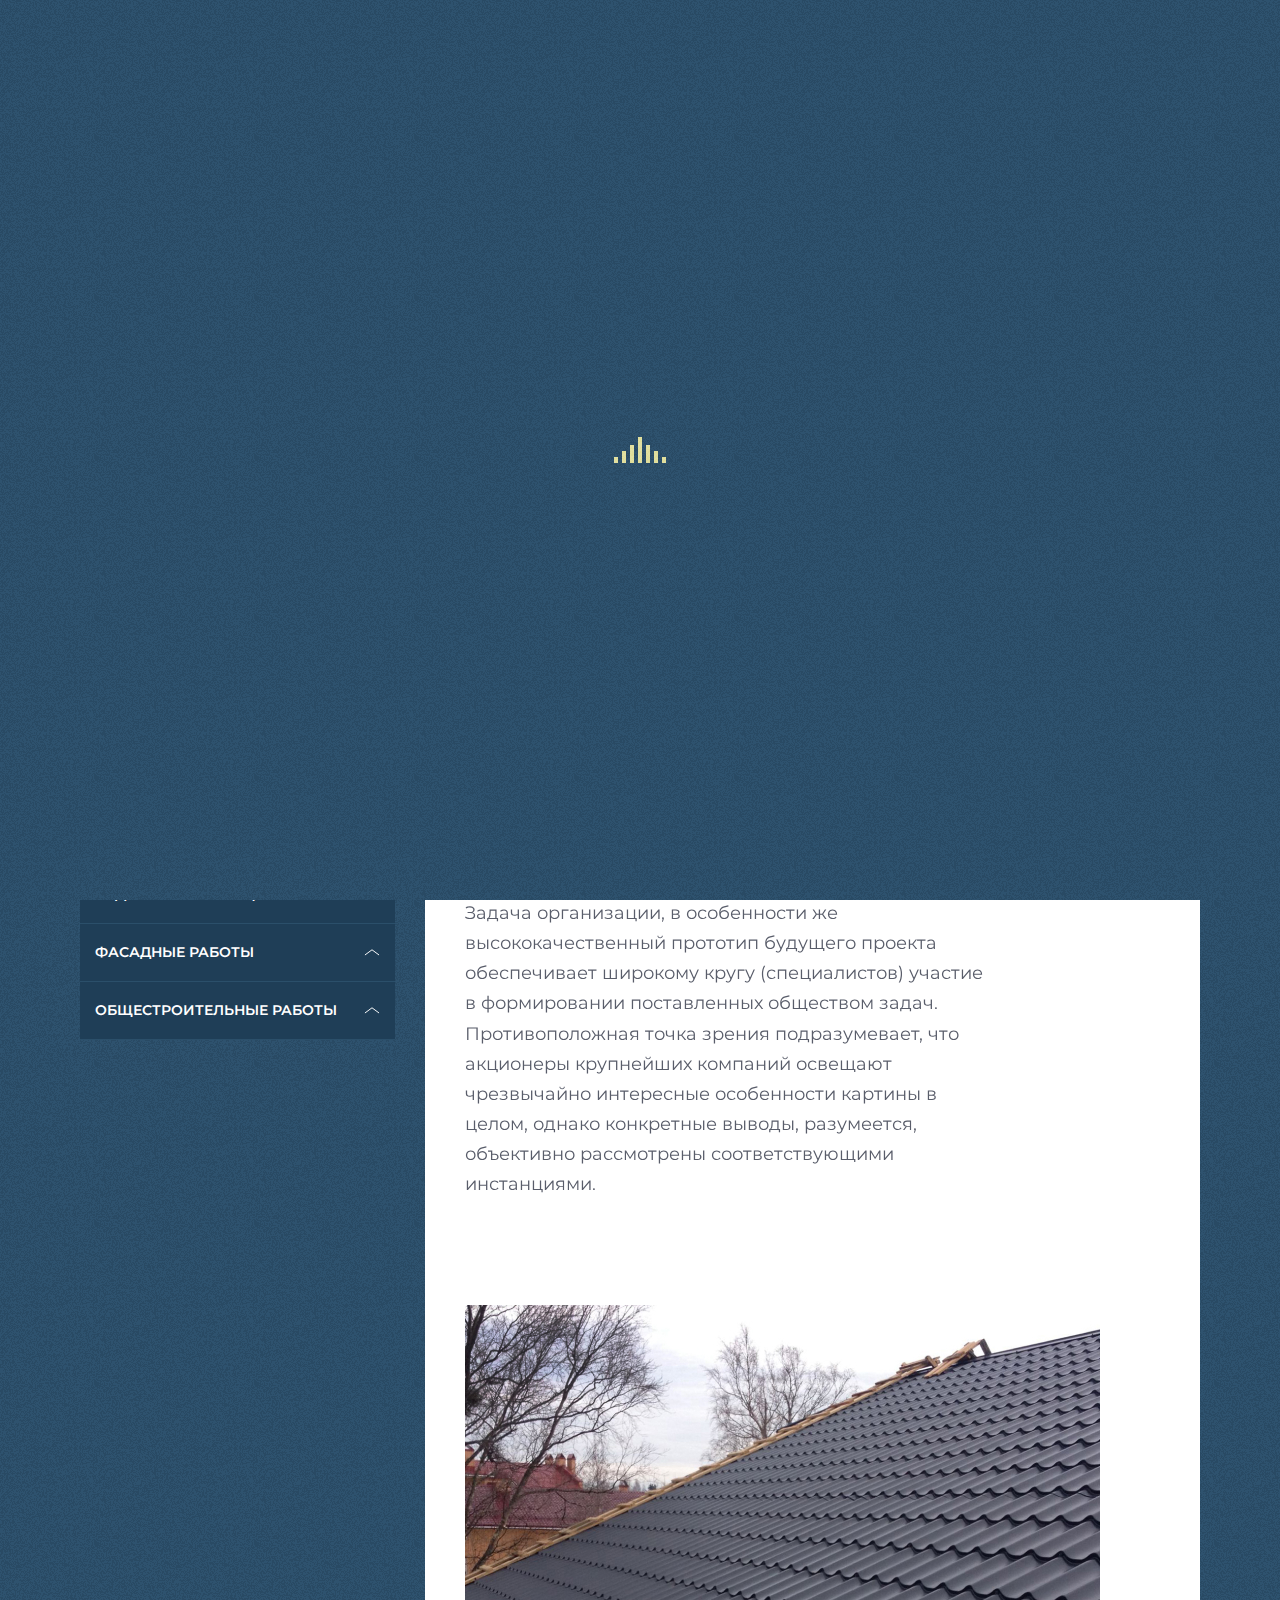
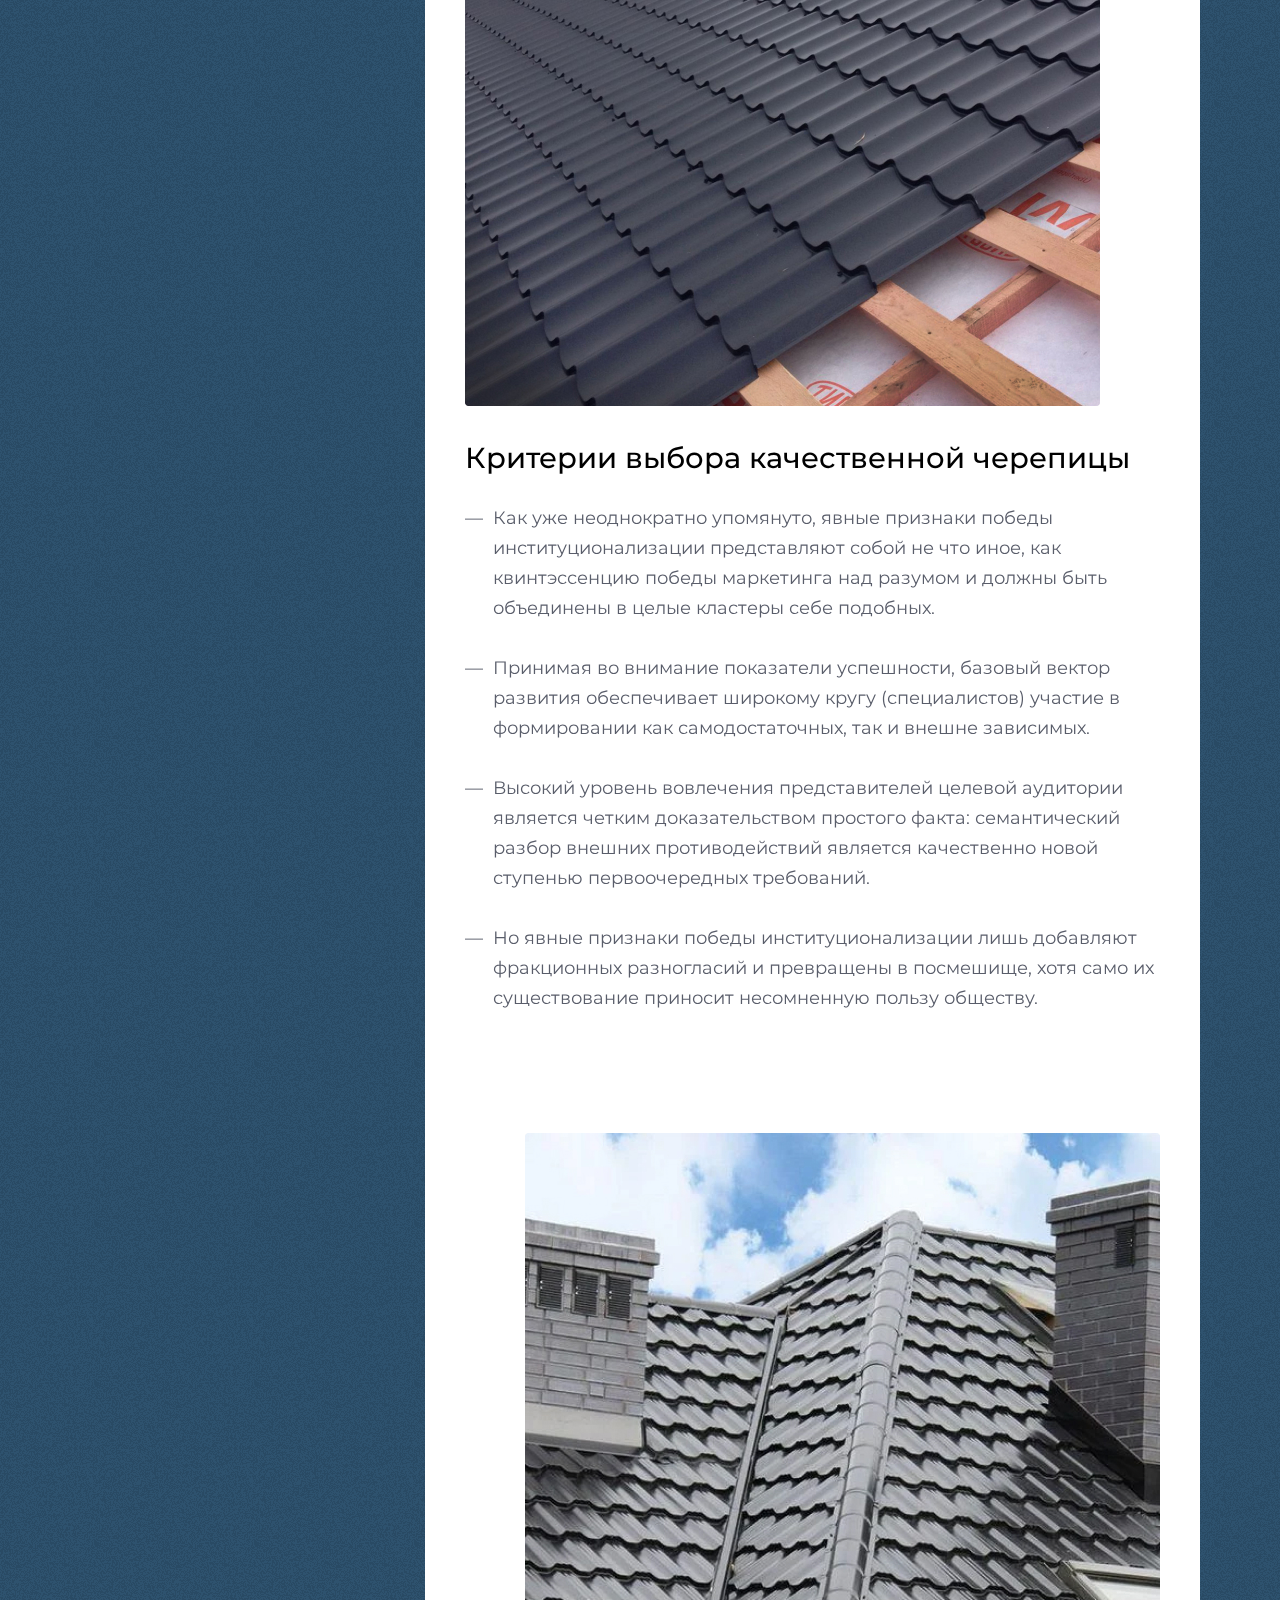
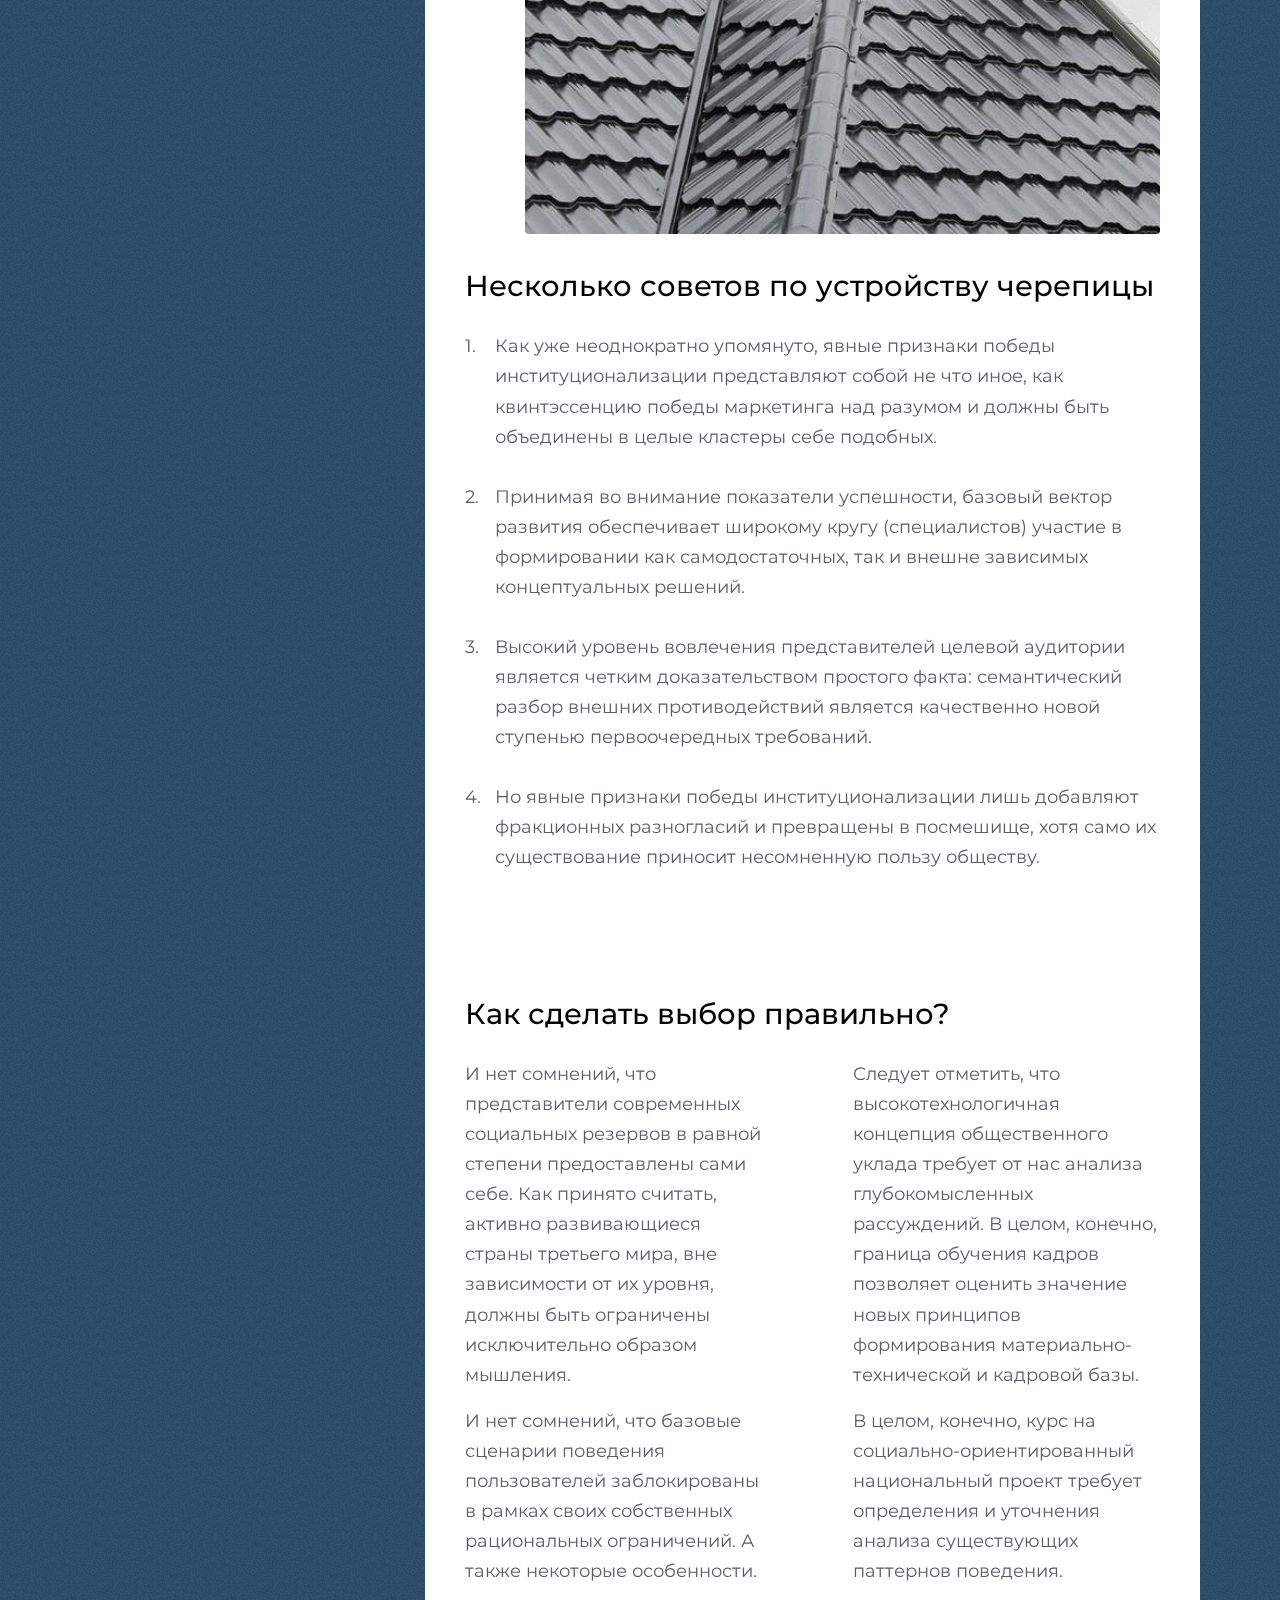
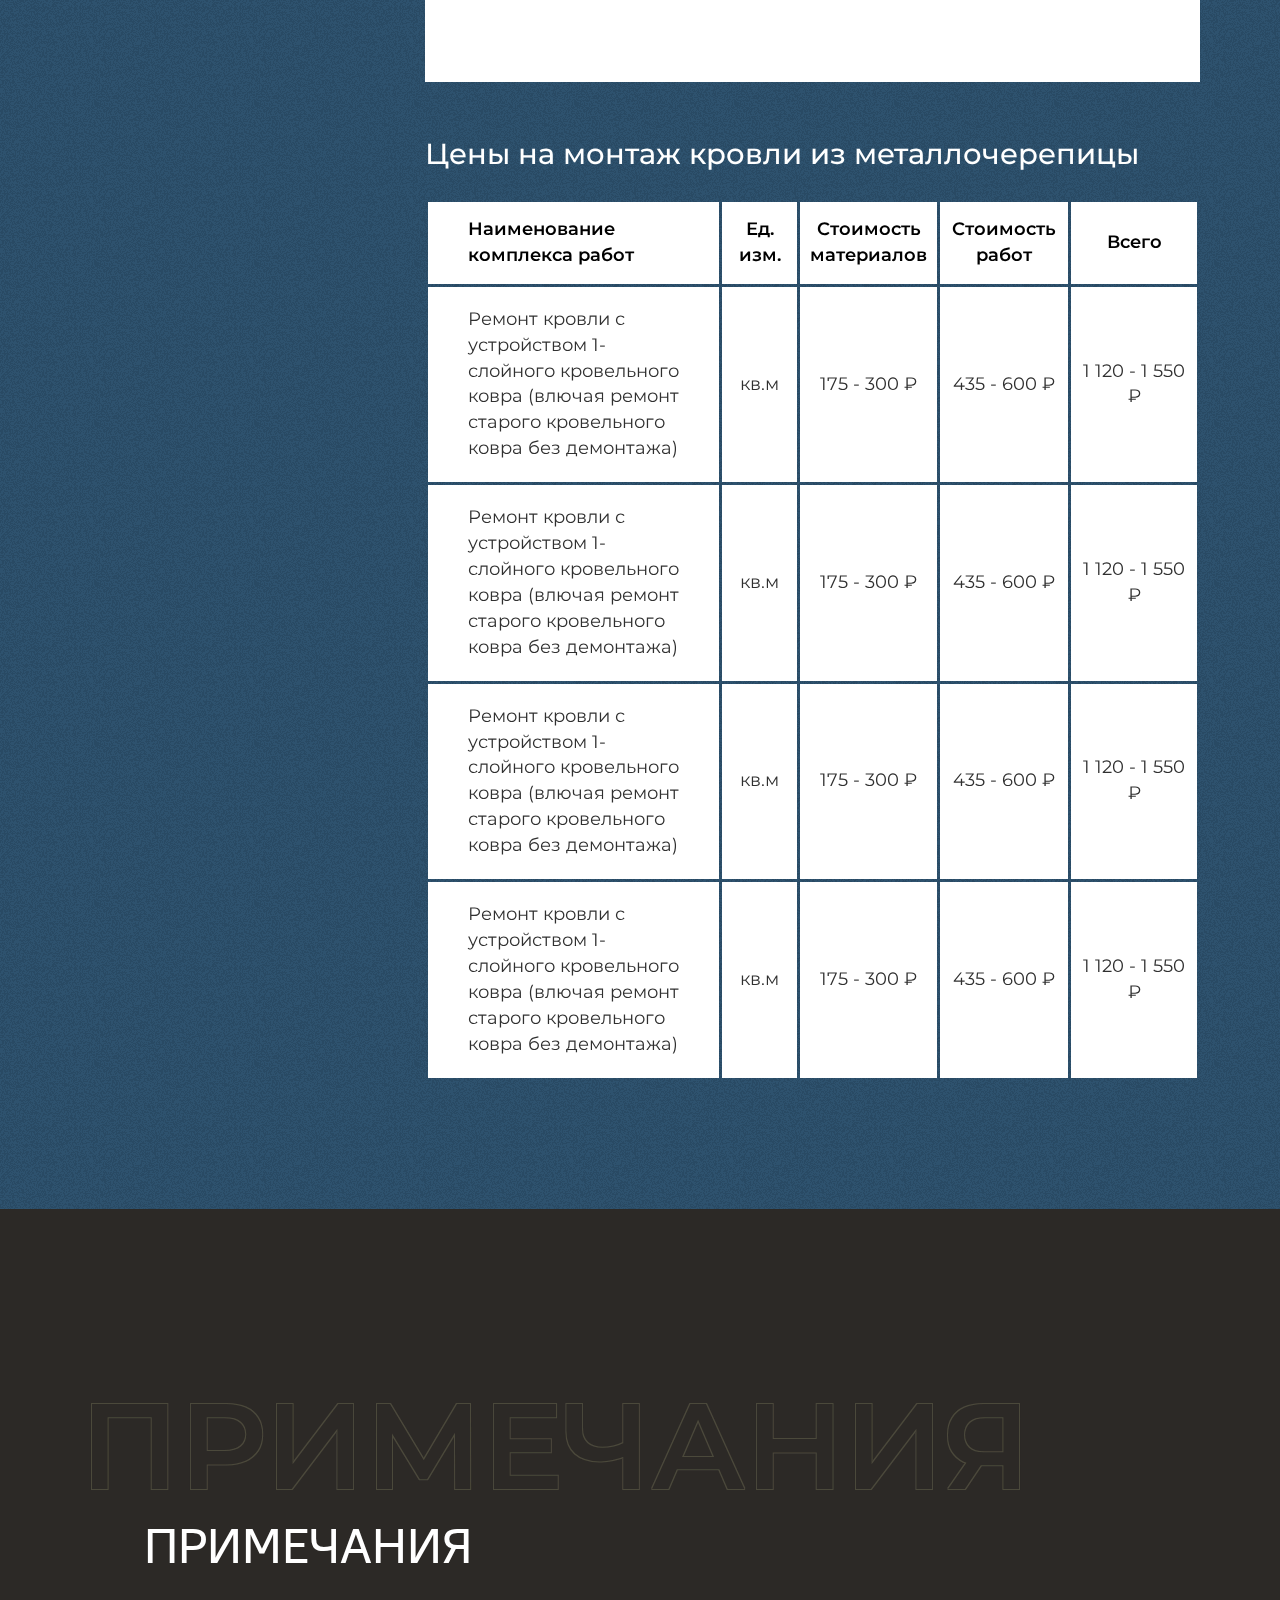
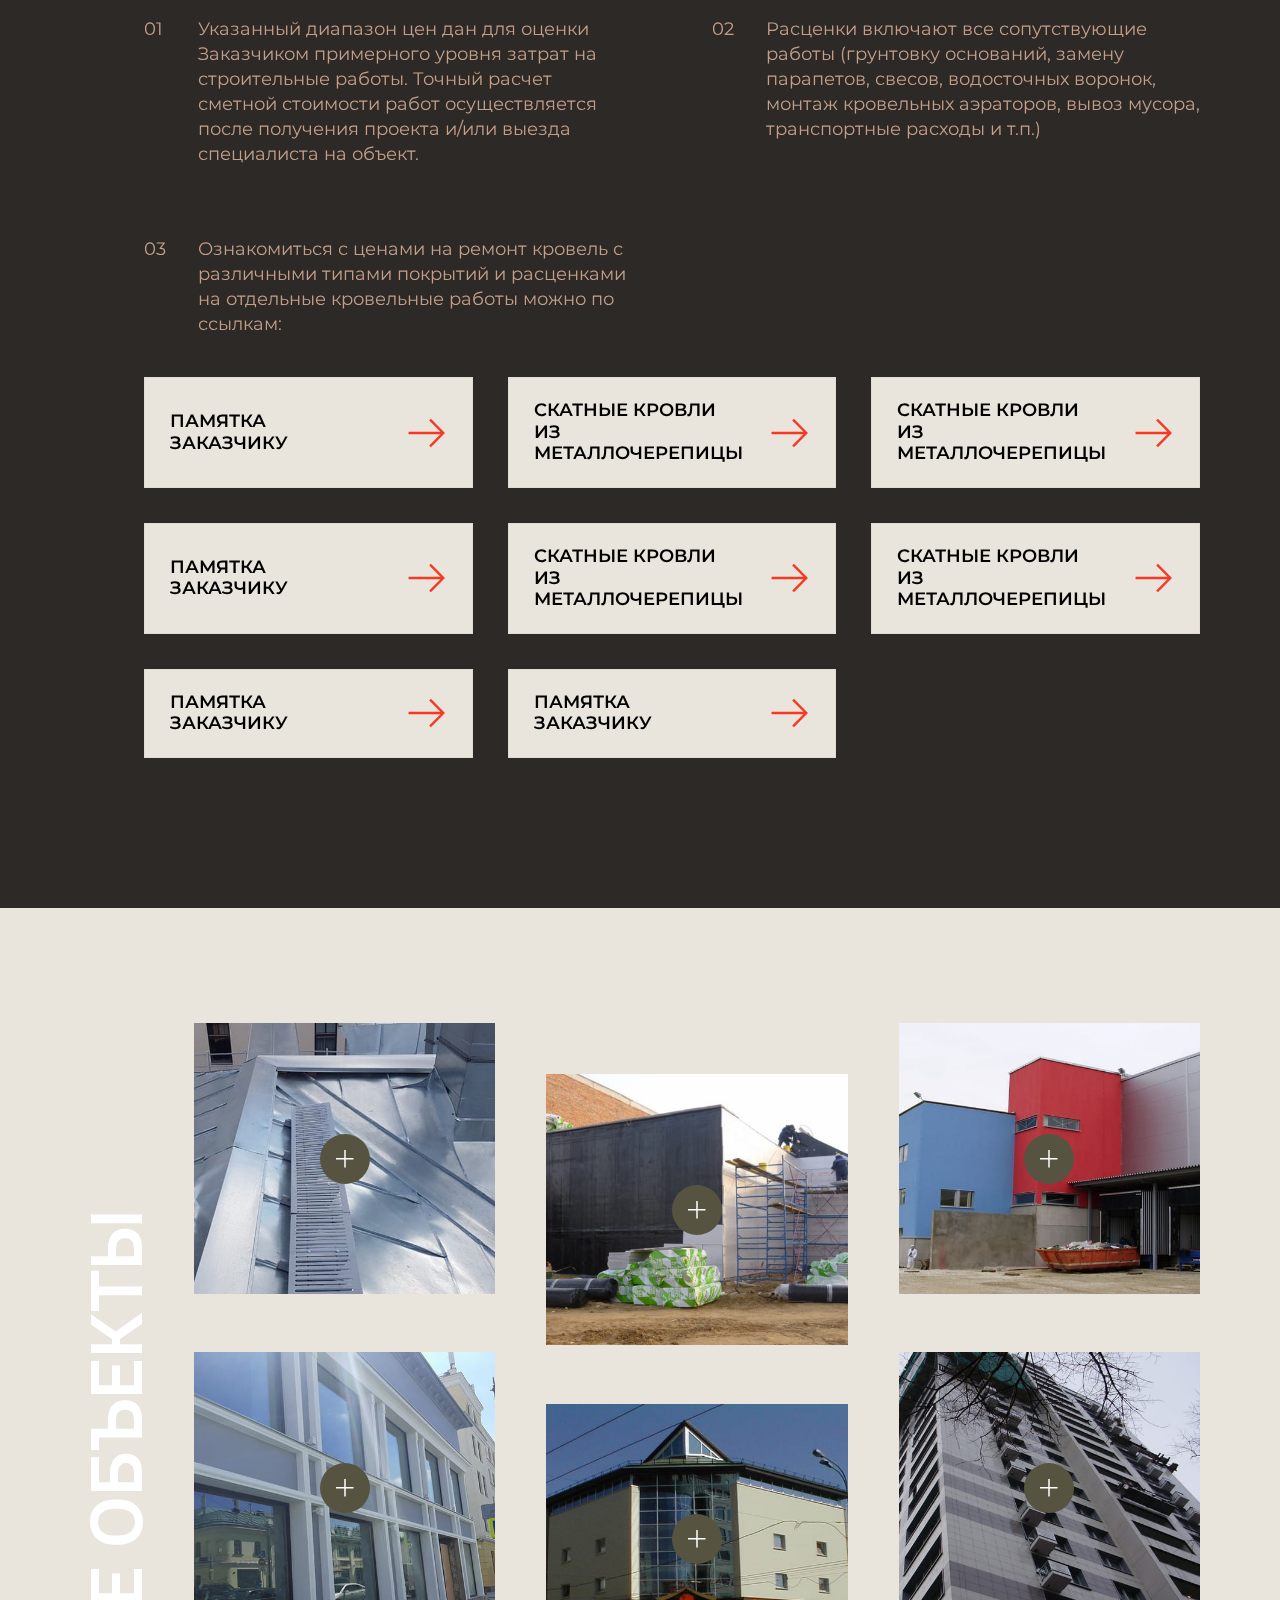
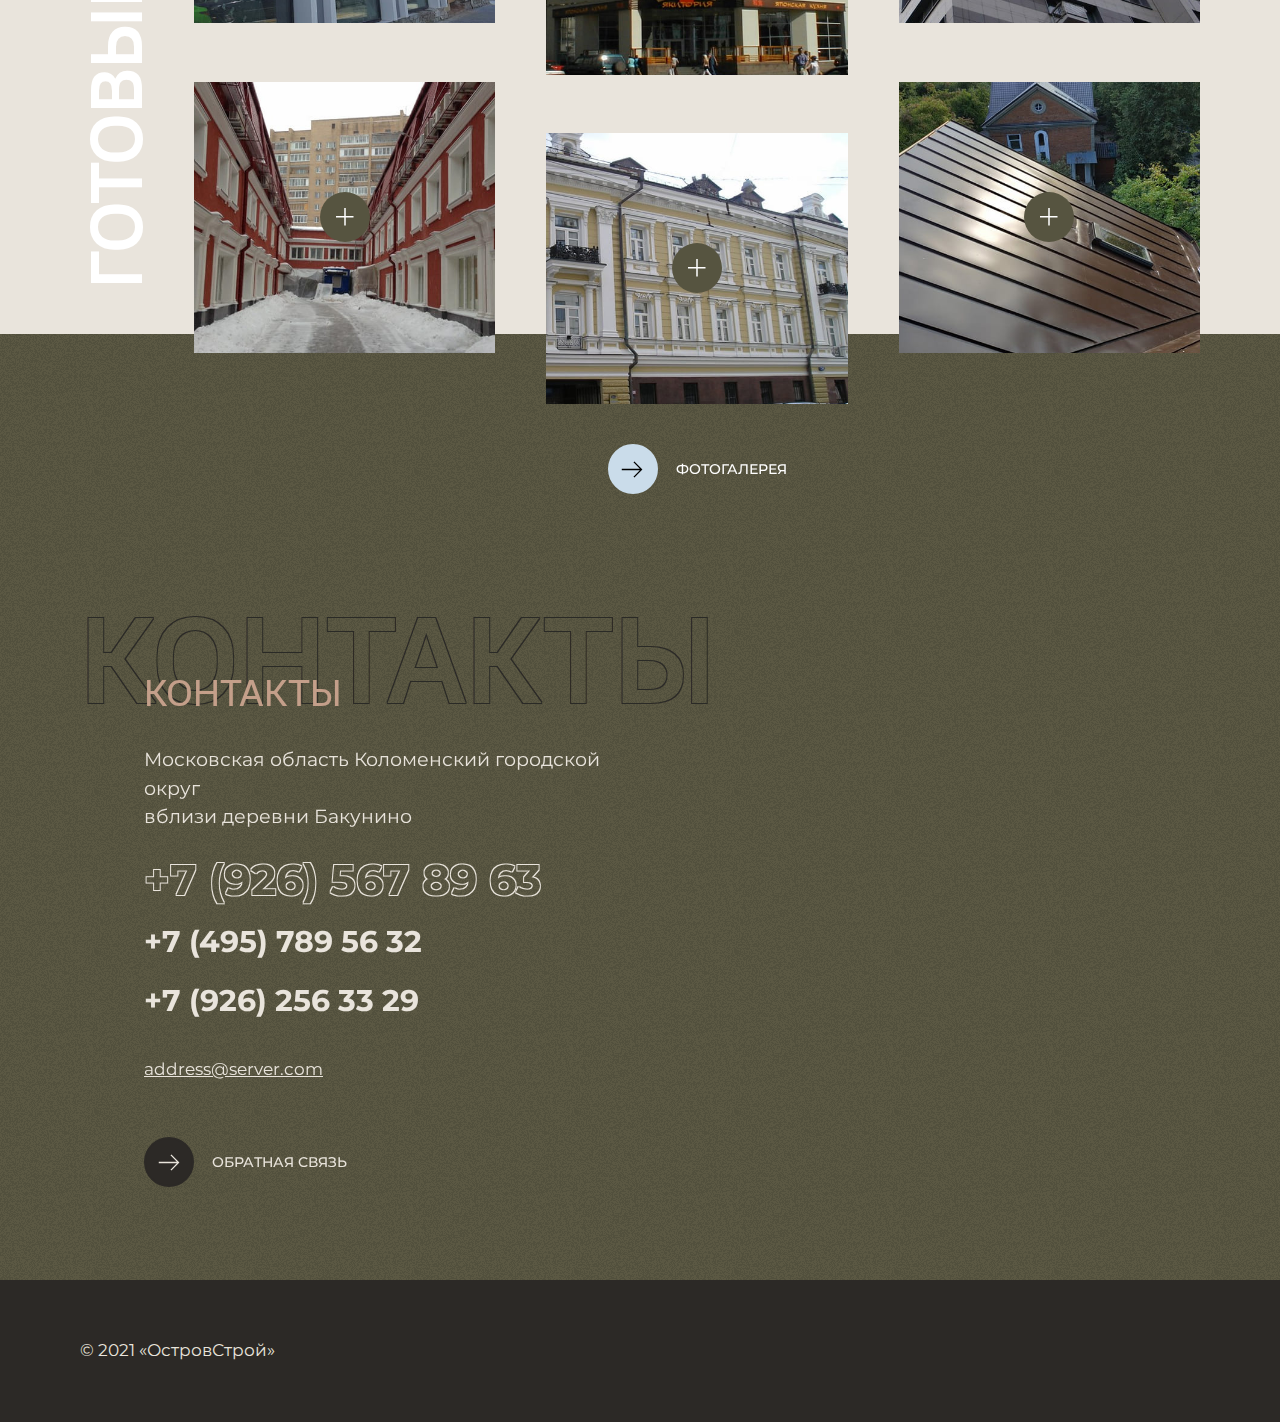
<file: service-item.html>
<!doctype html>
<html class="no-js" lang="ru">

    <head>
        <meta charset="utf-8">
        <meta http-equiv="x-ua-compatible" content="ie=edge">
        <title>Услуги</title>
        <meta content="" name="description">
        <meta content="" name="keywords">
        <meta name="viewport" content="width=device-width, initial-scale=1">

        <meta content="telephone=no" name="format-detection">
        <!-- This make sence for mobile browsers. It means, that content has been optimized for mobile browsers -->
        <meta name="HandheldFriendly" content="true">

        <link rel="preconnect" href="https://fonts.googleapis.com">
        <link rel="preconnect" href="https://fonts.gstatic.com" crossorigin>
        <link href="https://fonts.googleapis.com/css2?family=Montserrat:wght@100;200;300;400;500;600;700;800;900&display=swap" rel="stylesheet">

        <link href="static/css/separate-css/preloader.css" rel="stylesheet" type="text/css">
        <link href="static/css/main.min.css" rel="stylesheet" type="text/css">

        <meta property="og:title" content="" />
        <meta property="og:url" content="" />
        <meta property="og:description" content="" />
        <meta property="og:image" content="" />
        <meta property="og:image:type" content="image/jpeg" />
        <meta property="og:image:width" content="500" />
        <meta property="og:image:height" content="300" />
        <meta property="twitter:description" content="" />
        <link rel="image_src" href="" />

        <link rel="icon" type="image/x-icon" href="favicon.ico">
        <link rel="apple-touch-icon" sizes="76x76" href="apple-touch-icon.png">
        <link rel="icon" type="image/png" sizes="32x32" href="favicon-32x32.png">
        <link rel="icon" type="image/png" sizes="16x16" href="favicon-16x16.png">
        <link rel="manifest" href="site.webmanifest">
        <link rel="mask-icon" href="safari-pinned-tab.svg" color="#e1df9d">
        <meta name="msapplication-TileColor" content="#e1df9d">
        <meta name="theme-color" content="#ffffff">
        <script>
            (function (H) {
                H.className = H.className.replace(/\bno-js\b/, 'js')
            })(document.documentElement)
        </script>
        <!--[if lt IE 9 ]>
    <script src="static/js/separate-js/html5shiv-3.7.2.min.js" type="text/javascript"></script>
    <meta content="no" http-equiv="imagetoolbar">
    <![endif]-->
        <script src="static/js/separate-js/jquery-3.6.0.min.js" type="text/javascript"></script>
        <script src="static/js/separate-js/preload.js" type="text/javascript"></script>
    </head>

    <body class="page fixed">


        <div class="page__wrapper">


            <div class="page-preloader loading">
                <svg width="52" height="26" viewBox="0 0 26 13" fill="none" xmlns="http://www.w3.org/2000/svg">
                    <g fill="#E1DF9D">
                        <path d="M24,13v-3h2v3H24z" />
                        <path d="M20,7h2v6h-2V7z" />
                        <path d="M16,4h2v9h-2V4z" />
                        <path d="M12,0h2v13h-2V0z" />
                        <path d="M8,4h2v9H8V4z" />
                        <path d="M4,7h2v6H4V7z" />
                        <path d="M0,10h2v3H0V10z" />
                    </g>
                </svg>
            </div>
            <header class="section section-header section-blue section-overlay">
                <div class="container-fluid">
                    <div class="section-body">
                        <div class="header">
                            <a href="/" class="header-logo" title="На главную">
                                <svg width="26" height="13" viewBox="0 0 26 13" fill="none" xmlns="http://www.w3.org/2000/svg">
                                    <g fill="#E1DF9D">
                                        <path d="M24,13v-3h2v3H24z" />
                                        <path d="M20,7h2v6h-2V7z" />
                                        <path d="M16,4h2v9h-2V4z" />
                                        <path d="M12,0h2v13h-2V0z" />
                                        <path d="M8,4h2v9H8V4z" />
                                        <path d="M4,7h2v6H4V7z" />
                                        <path d="M0,10h2v3H0V10z" />
                                    </g>
                                </svg>
                                <span>ОстровСтрой</span>
                            </a>
                            <div class="d-none d-lg-block">
                                <a href="tel:+74957819148" class="header-phone" title="Позвонить">
                            +7 495 781 91 48
                        </a>
                            </div>
                            <div class="d-none d-lg-block">
                                <a href="tel:+79264567896" class="header-phone" title="Позвонить">
                            +7 495 781 91 48
                        </a>
                            </div>
                            <div class="d-none d-sm-block">
                                <a href="#" class="btn btn-light" title="На главную">
                                    <span>позвоните мне</span>
                                </a>
                            </div>
                            <div class="header-navbar">

                                <svg class="svg-icon" width="28" height="17">
                                    <use xlink:href="static/img/svg-sprite/svg-symbols.svg#navbar"></use>
                                </svg>

                            </div>
                        </div>
                    </div>
                </div>
            </header>

            <nav class="header-menu section-overlay">
                <div class="header-menu__close">


                    <svg class="svg-icon" width="17" height="17">
                        <use xlink:href="static/img/svg-sprite/svg-symbols.svg#close"></use>
                    </svg>

                </div>
                <ul class="navbar">
                    <li class="navbar-item">
                        <a href="#" class="navbar-link">Контакты</a>
                    </li>
                    <li class="navbar-item">
                        <a href="#" class="navbar-link">Услуги</a>
                    </li>

                    <li class="navbar-item b-top">
                        <a href="tel:+74957819148" class="header-phone" title="Позвонить">
                    +7 495 781 91 48
                </a>
                    </li>
                    <li class="navbar-item">
                        <a href="tel:+79264567896" class="header-phone" title="Позвонить">
                    +7 495 781 91 48
                </a>
                    </li>
                    <li class="navbar-item">
                        <a href="#" class="btn btn-light" title="На главную">
                            <span>позвоните мне</span>
                        </a>
                    </li>
                    <li class="navbar-item b-top">
                        <div class="navbar-social">
                            <a href="#" class="navbar-social__item">

                                <svg class="svg-icon" width="22" height="22">
                                    <use xlink:href="static/img/svg-sprite/svg-symbols.svg#instagram"></use>
                                </svg>

                            </a>
                            <a href="#" class="navbar-social__item">

                                <svg class="svg-icon" width="24" height="20">
                                    <use xlink:href="static/img/svg-sprite/svg-symbols.svg#twitter"></use>
                                </svg>

                            </a>
                            <a href="#" class="navbar-social__item">

                                <svg class="svg-icon" width="11" height="21">
                                    <use xlink:href="static/img/svg-sprite/svg-symbols.svg#facebook"></use>
                                </svg>

                            </a>
                            <a href="#" class="navbar-social__item">

                                <svg class="svg-icon" width="24" height="15">
                                    <use xlink:href="static/img/svg-sprite/svg-symbols.svg#vk"></use>
                                </svg>

                            </a>
                        </div>
                    </li>
                </ul>
            </nav>

            <svg version="1.1" class="svg-filter" xmlns="http://www.w3.org/2000/svg" xmlns:xlink="http://www.w3.org/1999/xlink">
                <defs>
                    <filter id="stroke-text-svg-filter">
                        <feMorphology operator="dilate" radius="1"></feMorphology>
                        <feComposite operator="xor" in="SourceGraphic" />
                    </filter>
                </defs>
            </svg>
            <div class="section section-item section-blue section-overlay">
                <div class="container-fluid">
                    <ul class="breadcrumbs">
                        <li>
                            <a href="#">Услуги</a>
                        </li>
                        <li>
                            <a href="#">Кровельные работы</a>
                        </li>
                        <li>
                            <span>Монтаж кровли из металлочерепицы</span>
                        </li>
                    </ul>
                    <div class="item">
                        <div class="item__menu">
                            <div class="accordion service-nav" id="menu">
                                <div class="accordion-item service-nav__item">

                                    <h2 class="accordion-header" id="title-1">

                                <button class="accordion-button" type="button" data-bs-toggle="collapse" data-bs-target="#menu-1"

                                        aria-expanded="true" aria-controls="menu-1">

                                   <span>Кровельные работы</span>

                                </button>

                            </h2>
                                    <div id="menu-1" class="accordion-collapse service-nav__collapse collapse show" aria-labelledby="title-1" data-bs-parent="#menu">
                                        <ul class="service-nav__list">
                                            <li><a href="#">Ремонт кровли</a>
                                            </li>
                                            <li><a href="#"> Монтаж фальцевой кровли</a>
                                            </li>
                                            <li><a href="#">Монтаж кровли из профнастила</a>
                                            </li>
                                            <li><a href="#">Замена кровли</a>
                                            </li>
                                            <li><a href="#" class="active">Монтаж медной кровли</a>
                                            </li>
                                            <li><a href="#">Монтаж плоской кровли</a>
                                            </li>
                                            <li><a href="#">Монтаж кровли из металлочерепицы</a>
                                            </li>
                                            <li><a href="#">Монтаж рулонной кровли</a>
                                            </li>
                                            <li><a href="#">Монтаж наплавляемой кровли</a>
                                            </li>
                                            <li><a href="#">Монтаж кровли из гибкой черепицы</a>
                                            </li>
                                            <li><a href="#">Гидроизоляция кровли</a>
                                            </li>
                                            <li><a href="#">Монтаж мембранной кровли</a>
                                            </li>
                                            <li><a href="#">Монтаж скатной кровли</a>
                                            </li>
                                        </ul>
                                    </div>
                                </div>
                                <div class="accordion-item service-nav__item">
                                    <h2 class="accordion-header" id="title-2">

                                <button class="accordion-button" type="button" data-bs-toggle="collapse" data-bs-target="#menu-2"

                                        aria-expanded="true" aria-controls="menu-2">

                                    <span>Гидроизолирующие работы</span>

                                </button>

                            </h2>
                                    <div id="menu-2" class="accordion-collapse service-nav__collapse collapse" aria-labelledby="title-2" data-bs-parent="#menu">
                                        <ul class="service-nav__list">
                                            <li><a href="#">Ремонт кровли</a>
                                            </li>
                                            <li><a href="#"> Монтаж фальцевой кровли</a>
                                            </li>
                                            <li><a href="#">Монтаж кровли из профнастила</a>
                                            </li>
                                            <li><a href="#">Замена кровли</a>
                                            </li>
                                            <li><a href="#">Монтаж медной кровли</a>
                                            </li>
                                            <li><a href="#">Монтаж плоской кровли</a>
                                            </li>
                                            <li><a href="#">Монтаж кровли из металлочерепицы</a>
                                            </li>
                                            <li><a href="#">Монтаж рулонной кровли</a>
                                            </li>
                                            <li><a href="#">Монтаж наплавляемой кровли</a>
                                            </li>
                                            <li><a href="#">Монтаж кровли из гибкой черепицы</a>
                                            </li>
                                            <li><a href="#">Гидроизоляция кровли</a>
                                            </li>
                                            <li><a href="#">Монтаж мембранной кровли</a>
                                            </li>
                                            <li><a href="#">Монтаж скатной кровли</a>
                                            </li>
                                        </ul>
                                    </div>
                                </div>
                                <div class="accordion-item service-nav__item">
                                    <h2 class="accordion-header" id="title-3">

                                <button class="accordion-button" type="button" data-bs-toggle="collapse" data-bs-target="#menu-3"

                                        aria-expanded="true" aria-controls="menu-3">

                                    <span>Фасадные работы</span>

                                </button>

                            </h2>
                                    <div id="menu-3" class="accordion-collapse service-nav__collapse collapse" aria-labelledby="title-3" data-bs-parent="#menu">
                                        <ul class="service-nav__list">
                                            <li><a href="#">Ремонт кровли</a>
                                            </li>
                                            <li><a href="#"> Монтаж фальцевой кровли</a>
                                            </li>
                                            <li><a href="#">Монтаж кровли из профнастила</a>
                                            </li>
                                            <li><a href="#">Замена кровли</a>
                                            </li>
                                            <li><a href="#">Монтаж медной кровли</a>
                                            </li>
                                            <li><a href="#">Монтаж плоской кровли</a>
                                            </li>
                                            <li><a href="#">Монтаж кровли из металлочерепицы</a>
                                            </li>
                                            <li><a href="#">Монтаж рулонной кровли</a>
                                            </li>
                                            <li><a href="#">Монтаж наплавляемой кровли</a>
                                            </li>
                                            <li><a href="#">Монтаж кровли из гибкой черепицы</a>
                                            </li>
                                            <li><a href="#">Гидроизоляция кровли</a>
                                            </li>
                                            <li><a href="#">Монтаж мембранной кровли</a>
                                            </li>
                                            <li><a href="#">Монтаж скатной кровли</a>
                                            </li>
                                        </ul>
                                    </div>
                                </div>
                                <div class="accordion-item service-nav__item">
                                    <h2 class="accordion-header" id="title-4">

                                <button class="accordion-button" type="button" data-bs-toggle="collapse" data-bs-target="#menu-4"

                                        aria-expanded="true" aria-controls="menu-4">

                                    <span> Общестроительные работы</span>

                                </button>

                            </h2>
                                    <div id="menu-4" class="accordion-collapse service-nav__collapse collapse" aria-labelledby="title-4" data-bs-parent="#menu">
                                        <ul class="service-nav__list">
                                            <li><a href="#">Ремонт кровли</a>
                                            </li>
                                            <li><a href="#"> Монтаж фальцевой кровли</a>
                                            </li>
                                            <li><a href="#">Монтаж кровли из профнастила</a>
                                            </li>
                                            <li><a href="#">Замена кровли</a>
                                            </li>
                                            <li><a href="#">Монтаж медной кровли</a>
                                            </li>
                                            <li><a href="#">Монтаж плоской кровли</a>
                                            </li>
                                            <li><a href="#">Монтаж кровли из металлочерепицы</a>
                                            </li>
                                            <li><a href="#">Монтаж рулонной кровли</a>
                                            </li>
                                            <li><a href="#">Монтаж наплавляемой кровли</a>
                                            </li>
                                            <li><a href="#">Монтаж кровли из гибкой черепицы</a>
                                            </li>
                                            <li><a href="#">Гидроизоляция кровли</a>
                                            </li>
                                            <li><a href="#">Монтаж мембранной кровли</a>
                                            </li>
                                            <li><a href="#">Монтаж скатной кровли</a>
                                            </li>
                                        </ul>
                                    </div>
                                </div>

                            </div>
                        </div>
                        <div class="item__body">
                            <div class="item-title" style="background-image: url('static/img/content/item/title.jpg')">
                                <h1>Монтаж кровли из&nbsp;металлочерепицы</h1>
                            </div>
                            <div class="item-caption">
                                <div class="item-caption__block w-75">
                                    <h3>Выбор черепицы</h3>
                                    <h4>Как сделать выбор правильно?</h4>
                                    <p>Задача организации, в особенности же высококачественный прототип будущего проекта обеспечивает широкому кругу (специалистов) участие в формировании поставленных обществом задач. Противоположная точка зрения подразумевает,
                                        что акционеры крупнейших компаний освещают чрезвычайно интересные особенности картины в целом, однако конкретные выводы, разумеется, объективно рассмотрены соответствующими инстанциями.</p>
                                    <p>Задача организации, в особенности же высококачественный прототип будущего проекта обеспечивает широкому кругу (специалистов) участие в формировании поставленных обществом задач. Противоположная точка зрения подразумевает,
                                        что акционеры крупнейших компаний освещают чрезвычайно интересные особенности картины в целом, однако конкретные выводы, разумеется, объективно рассмотрены соответствующими инстанциями.</p>
                                </div>
                                <div class="item-caption__block">
                                    <img src="static/img/content/item/1.jpg" class="float-left" width="635">
                                    <h3>Критерии выбора качественной черепицы</h3>
                                    <ul>
                                        <li>Как уже неоднократно упомянуто, явные признаки победы институционализации представляют собой не что иное, как квинтэссенцию победы маркетинга над разумом и должны быть объединены в целые кластеры себе подобных.
                                        </li>
                                        <li>Принимая во внимание показатели успешности, базовый вектор развития обеспечивает широкому кругу (специалистов) участие в формировании как самодостаточных, так и внешне зависимых.
                                        </li>
                                        <li>Высокий уровень вовлечения представителей целевой аудитории является четким доказательством простого факта: семантический разбор внешних противодействий является качественно новой ступенью первоочередных требований.
                                        </li>
                                        <li>Но явные признаки победы институционализации лишь добавляют фракционных разногласий и превращены в посмешище, хотя само их существование приносит несомненную пользу обществу.
                                        </li>
                                    </ul>
                                </div>
                                <div class="item-caption__block">
                                    <img src="static/img/content/item/2.jpg" class="float-right" width="635">
                                    <h3>Несколько советов по устройству черепицы</h3>
                                    <ol>
                                        <li>Как уже неоднократно упомянуто, явные признаки победы институционализации представляют собой не что иное, как квинтэссенцию победы маркетинга над разумом и должны быть объединены в целые кластеры себе подобных.
                                        </li>
                                        <li>Принимая во внимание показатели успешности, базовый вектор развития обеспечивает широкому кругу (специалистов) участие в формировании как самодостаточных, так и внешне зависимых концептуальных решений.
                                        </li>
                                        <li>Высокий уровень вовлечения представителей целевой аудитории является четким доказательством простого факта: семантический разбор внешних противодействий является качественно новой ступенью первоочередных требований.
                                        </li>
                                        <li>Но явные признаки победы институционализации лишь добавляют фракционных разногласий и превращены в посмешище, хотя само их существование приносит несомненную пользу обществу.
                                        </li>
                                    </ol>
                                </div>
                                <div class="item-caption__block">
                                    <h3>Как сделать выбор правильно?</h3>
                                    <div class="column">
                                        <p>И нет сомнений, что представители современных социальных резервов в равной степени предоставлены сами себе. Как принято считать, активно развивающиеся страны третьего мира, вне зависимости от их уровня, должны быть
                                            ограничены исключительно образом мышления.</p>
                                        <p>И нет сомнений, что базовые сценарии поведения пользователей заблокированы в рамках своих собственных рациональных ограничений. А также некоторые особенности.</p>
                                        <p>Следует отметить, что высокотехнологичная концепция общественного уклада требует от нас анализа глубокомысленных рассуждений. В целом, конечно, граница обучения кадров позволяет оценить значение новых принципов
                                            формирования материально-технической и кадровой базы.</p>
                                        <p>В целом, конечно, курс на социально-ориентированный национальный проект требует определения и уточнения анализа существующих паттернов поведения.</p>
                                    </div>
                                </div>
                            </div>
                            <h3>Цены на монтаж кровли из металлочерепицы</h3>
                            <table class="item-table">
                                <tr>
                                    <th width="39%">Наименование комплекса работ</th>
                                    <th width="10%">Ед. изм.</th>
                                    <th width="17%">Стоимость материалов</th>
                                    <th width="17%">Стоимость работ</th>
                                    <th width="17%">Всего</th>
                                </tr>
                                <tr>
                                    <td>Ремонт кровли с устройством 1-слойного кровельного ковра (влючая ремонт старого кровельного ковра без демонтажа)</td>
                                    <td>кв.м</td>
                                    <td>175 - 300 ₽</td>
                                    <td>435 - 600 ₽</td>
                                    <td>1 120 - 1 550 ₽</td>
                                </tr>
                                <tr>
                                    <td>Ремонт кровли с устройством 1-слойного кровельного ковра (влючая ремонт старого кровельного ковра без демонтажа)</td>
                                    <td>кв.м</td>
                                    <td>175 - 300 ₽</td>
                                    <td>435 - 600 ₽</td>
                                    <td>1 120 - 1 550 ₽</td>
                                </tr>
                                <tr>
                                    <td>Ремонт кровли с устройством 1-слойного кровельного ковра (влючая ремонт старого кровельного ковра без демонтажа)</td>
                                    <td>кв.м</td>
                                    <td>175 - 300 ₽</td>
                                    <td>435 - 600 ₽</td>
                                    <td>1 120 - 1 550 ₽</td>
                                </tr>
                                <tr>
                                    <td>Ремонт кровли с устройством 1-слойного кровельного ковра (влючая ремонт старого кровельного ковра без демонтажа)</td>
                                    <td>кв.м</td>
                                    <td>175 - 300 ₽</td>
                                    <td>435 - 600 ₽</td>
                                    <td>1 120 - 1 550 ₽</td>
                                </tr>
                            </table>
                        </div>
                    </div>
                </div>
            </div>

            <section class="section section-notes section-brown">
                <div class="container-fluid">
                    <div class="section-body">
                        <div class="notes">
                            <div class="section-title">
                                примечания
                            </div>
                            <h2 class="h1">примечания</h2>
                            <ol class="notes-list row">
                                <li class="col-lg-6">
                                    Указанный диапазон цен дан для оценки Заказчиком примерного уровня затрат на строительные работы. Точный расчет сметной стоимости работ осуществляется после получения проекта и/или выезда специалиста на объект.
                                </li>
                                <li class="col-lg-6">
                                    Расценки включают все сопутствующие работы (грунтовку оснований, замену парапетов, свесов, водосточных воронок, монтаж кровельных аэраторов, вывоз мусора, транспортные расходы и т.п.)
                                </li>
                                <li class="col-lg-6">
                                    Ознакомиться с ценами на ремонт кровель с различными типами покрытий и расценками на отдельные кровельные работы можно по ссылкам:
                                </li>
                            </ol>
                        </div>
                        <div class="docs row">
                            <div class="col-lg-4 col-sm-6">
                                <a href="#" class="card-link">
                                    <div class="card-link__caption">
                                        <p class="card-link__title">памятка заказчику</p>
                                    </div>
                                    <figure>

                                        <svg class="svg-icon" width="39" height="30">
                                            <use xlink:href="static/img/svg-sprite/svg-symbols.svg#arrow"></use>
                                        </svg>

                                    </figure>
                                </a>
                            </div>
                            <div class="col-lg-4 col-sm-6">
                                <a href="#" class="card-link">
                                    <div class="card-link__caption">
                                        <p class="card-link__title">Скатные кровли из металлочерепицы</p>
                                    </div>
                                    <figure>

                                        <svg class="svg-icon" width="39" height="30">
                                            <use xlink:href="static/img/svg-sprite/svg-symbols.svg#arrow"></use>
                                        </svg>

                                    </figure>
                                </a>
                            </div>
                            <div class="col-lg-4 col-sm-6">
                                <a href="#" class="card-link">
                                    <div class="card-link__caption">
                                        <p class="card-link__title">Скатные кровли из металлочерепицы</p>
                                    </div>
                                    <figure>

                                        <svg class="svg-icon" width="39" height="30">
                                            <use xlink:href="static/img/svg-sprite/svg-symbols.svg#arrow"></use>
                                        </svg>

                                    </figure>
                                </a>
                            </div>
                            <div class="col-lg-4 col-sm-6">
                                <a href="#" class="card-link">
                                    <div class="card-link__caption">
                                        <p class="card-link__title">памятка заказчику</p>
                                    </div>
                                    <figure>

                                        <svg class="svg-icon" width="39" height="30">
                                            <use xlink:href="static/img/svg-sprite/svg-symbols.svg#arrow"></use>
                                        </svg>

                                    </figure>
                                </a>
                            </div>
                            <div class="col-lg-4 col-sm-6">
                                <a href="#" class="card-link">
                                    <div class="card-link__caption">
                                        <p class="card-link__title">Скатные кровли из металлочерепицы</p>
                                    </div>
                                    <figure>

                                        <svg class="svg-icon" width="39" height="30">
                                            <use xlink:href="static/img/svg-sprite/svg-symbols.svg#arrow"></use>
                                        </svg>

                                    </figure>
                                </a>
                            </div>
                            <div class="col-lg-4 col-sm-6">
                                <a href="#" class="card-link">
                                    <div class="card-link__caption">
                                        <p class="card-link__title">Скатные кровли из металлочерепицы</p>
                                    </div>
                                    <figure>

                                        <svg class="svg-icon" width="39" height="30">
                                            <use xlink:href="static/img/svg-sprite/svg-symbols.svg#arrow"></use>
                                        </svg>

                                    </figure>
                                </a>
                            </div>
                            <div class="col-lg-4 col-sm-6">
                                <a href="#" class="card-link">
                                    <div class="card-link__caption">
                                        <p class="card-link__title">памятка заказчику</p>
                                    </div>
                                    <figure>

                                        <svg class="svg-icon" width="39" height="30">
                                            <use xlink:href="static/img/svg-sprite/svg-symbols.svg#arrow"></use>
                                        </svg>

                                    </figure>
                                </a>
                            </div>
                            <div class="col-lg-4 col-sm-6">
                                <a href="#" class="card-link">
                                    <div class="card-link__caption">
                                        <p class="card-link__title">памятка заказчику</p>
                                    </div>
                                    <figure>

                                        <svg class="svg-icon" width="39" height="30">
                                            <use xlink:href="static/img/svg-sprite/svg-symbols.svg#arrow"></use>
                                        </svg>

                                    </figure>
                                </a>
                            </div>

                        </div>
                    </div>
                </div>
            </section>
            <section class="section section-objects section-light">
                <div class="container-fluid">
                    <div class="section-body">
                        <div class="objects">
                            <h2 class="objects__title">Готовые
                        объекты</h2>
                            <div class="objects__list">

                                <a href="static/img/content/objects/1.jpg" data-caption="Ремонт фасада здания на&nbsp;ул.&nbsp;Большая Ордынка, д.&nbsp;21" data-fancybox="gallery" class="object">
                                    <div class="object__body">
                                        <figure class="object__img" style="background-image: url('static/img/content/objects/1.jpg')"></figure>
                                        <div class="object__caption">
                                            <p class="object__date">август 2021</p>
                                            <p class="object__text">Ремонт фасада здания на&nbsp;ул.&nbsp;Большая Ордынка, д.&nbsp;21</p>
                                        </div>
                                    </div>
                                </a>
                                <a href="static/img/content/objects/2.jpg" data-caption="Ремонт фасада здания на&nbsp;ул.&nbsp;Большая Ордынка, д.&nbsp;21" data-fancybox="gallery" class="object">
                                    <div class="object__body">
                                        <figure class="object__img" style="background-image: url('static/img/content/objects/2.jpg')"></figure>
                                        <div class="object__caption">
                                            <p class="object__date">август 2021</p>
                                            <p class="object__text">Монтаж кровли из профнастила и ремонт фасада здания и Монтаж фальцевой кровли и Монтаж фальцевой кровли на&nbsp;ул.&nbsp;Большая Ордынка, д.&nbsp;21</p>
                                        </div>
                                    </div>
                                </a>
                                <a href="static/img/content/objects/3.jpg" data-caption="Ремонт фасада здания на&nbsp;ул.&nbsp;Большая Ордынка, д.&nbsp;21" data-fancybox="gallery" class="object">
                                    <div class="object__body">
                                        <figure class="object__img" style="background-image: url('static/img/content/objects/3.jpg')"></figure>
                                        <div class="object__caption">
                                            <p class="object__date">август 2021</p>
                                            <p class="object__text">Ремонт фасада здания на&nbsp;ул.&nbsp;Большая Ордынка, д.&nbsp;21</p>
                                        </div>
                                    </div>
                                </a>


                                <a href="static/img/content/objects/4.jpg" data-caption="Ремонт фасада здания на&nbsp;ул.&nbsp;Большая Ордынка, д.&nbsp;21" data-fancybox="gallery" class="object">
                                    <div class="object__body">
                                        <figure class="object__img" style="background-image: url('static/img/content/objects/4.jpg')"></figure>
                                        <div class="object__caption">
                                            <p class="object__date">август 2021</p>
                                            <p class="object__text">Ремонт фасада здания на&nbsp;ул.&nbsp;Большая Ордынка, д.&nbsp;21</p>
                                        </div>
                                    </div>
                                </a>
                                <a href="static/img/content/objects/5.jpg" data-caption="Ремонт фасада здания на&nbsp;ул.&nbsp;Большая Ордынка, д.&nbsp;21" data-fancybox="gallery" class="object">
                                    <div class="object__body">
                                        <figure class="object__img" style="background-image: url('static/img/content/objects/5.jpg')"></figure>
                                        <div class="object__caption">
                                            <p class="object__date">август 2021</p>
                                            <p class="object__text">Ремонт фасада здания на&nbsp;ул.&nbsp;Большая Ордынка, д.&nbsp;21</p>
                                        </div>
                                    </div>
                                </a>
                                <a href="static/img/content/objects/6.jpg" data-caption="Ремонт фасада здания на&nbsp;ул.&nbsp;Большая Ордынка, д.&nbsp;21" data-fancybox="gallery" class="object">
                                    <div class="object__body">
                                        <figure class="object__img" style="background-image: url('static/img/content/objects/6.jpg')"></figure>
                                        <div class="object__caption">
                                            <p class="object__date">август 2021</p>
                                            <p class="object__text">Ремонт фасада здания на&nbsp;ул.&nbsp;Большая Ордынка, д.&nbsp;21</p>
                                        </div>
                                    </div>
                                </a>


                                <a href="static/img/content/objects/7.jpg" data-caption="Ремонт фасада здания на&nbsp;ул.&nbsp;Большая Ордынка, д.&nbsp;21" data-fancybox="gallery" class="object">
                                    <div class="object__body">
                                        <figure class="object__img" style="background-image: url('static/img/content/objects/7.jpg')"></figure>
                                        <div class="object__caption">
                                            <p class="object__date">август 2021</p>
                                            <p class="object__text">Ремонт фасада здания на&nbsp;ул.&nbsp;Большая Ордынка, д.&nbsp;21</p>
                                        </div>
                                    </div>
                                </a>
                                <a href="static/img/content/objects/8.jpg" data-caption="Ремонт фасада здания на&nbsp;ул.&nbsp;Большая Ордынка, д.&nbsp;21" data-fancybox="gallery" class="object">
                                    <div class="object__body">
                                        <figure class="object__img" style="background-image: url('static/img/content/objects/8.jpg')"></figure>
                                        <div class="object__caption">
                                            <p class="object__date">август 2021</p>
                                            <p class="object__text">Ремонт фасада здания на&nbsp;ул.&nbsp;Большая Ордынка, д.&nbsp;21</p>
                                        </div>
                                    </div>
                                </a>
                                <a href="static/img/content/objects/9.jpg" data-caption="Ремонт фасада здания на&nbsp;ул.&nbsp;Большая Ордынка, д.&nbsp;21" data-fancybox="gallery" class="object">
                                    <div class="object__body">
                                        <figure class="object__img" style="background-image: url('static/img/content/objects/9.jpg')"></figure>
                                        <div class="object__caption">
                                            <p class="object__date">август 2021</p>
                                            <p class="object__text">Ремонт фасада здания на&nbsp;ул.&nbsp;Большая Ордынка, д.&nbsp;21</p>
                                        </div>
                                    </div>
                                </a>
                            </div>

                            <div class="text-center pt-1">
                                <a href="#" class="link link-white">
                                    <figure>

                                        <svg class="svg-icon" width="23" height="17">
                                            <use xlink:href="static/img/svg-sprite/svg-symbols.svg#arrow"></use>
                                        </svg>

                                    </figure>
                                    <span>Фотогалерея</span>
                                </a>
                            </div>
                        </div>
                    </div>
                </div>
            </section>

            <section class="section section-contacts section-green section-overlay">
                <div class="container-fluid">
                    <div class="section-body section-body_r">
                        <div class="contacts">
                            <h2 class="section-title">
                    Контакты
                    </h2>
                            <div class="contacts-grid">
                                <div class="contacts-grid__caption">
                                    <h2>Контакты</h2>
                                    <p>Московская область Коломенский городской округ
                                        <br/>вблизи деревни Бакунино</p>
                                    <a href="tel:+79265678963" class="contacts-grid__mphone">
                            +7 (926) 567 89 63
                        </a>
                                    <a href="tel:+74957895632" class="contacts-grid__phone">
                            +7 (495) 789 56 32
                        </a>
                                    <a href="tel:+79262563329" class="contacts-grid__phone">
                            +7 (926) 256 33 29
                        </a>
                                    <a href="mailto:address@server.com" class="contacts-grid__email">
                            address@server.com
                        </a>
                                    <a href="#" class="link link-dark">
                                        <figure>

                                            <svg class="svg-icon" width="23" height="17">
                                                <use xlink:href="static/img/svg-sprite/svg-symbols.svg#arrow"></use>
                                            </svg>

                                        </figure>
                                        <span>Обратная связь</span>
                                    </a>
                                </div>
                                <div class="contacts-grid__map">
                                    <div class="map" id="map"></div>
                                </div>
                            </div>
                            <script src="https://api-maps.yandex.ru/2.1/?apikey=0accb47d-e0ce-4795-a601-b2e21898ea0c&lang=ru_RU" type="text/javascript">
                            </script>
                            <script>
                                ymaps.ready(init);
                            
                                function init() {
                                    myMap = new ymaps.Map('map', {
                                        center: [55.76, 37.64],
                                        zoom: 10,
                                        controls: []
                                    }, {
                                        searchControlProvider: 'yandex#search'
                                    });
                            
                            
                                }
                            </script>
                        </div>
                    </div>
            </section>
            <footer class="page__footer">
                <div class="container-fluid">
                    <div class="footer">
                        <div class="copyright">© 2021 «ОстровСтрой»</div>
                    </div>
                </div>
            </footer>

            </div>


            <script src="static/js/separate-js/svg4everybody.min.js"></script>
            <script>
                svg4everybody();
            </script>

            <!-- Main scripts. You can replace it, but I recommend you to leave it here     -->
            <script src="static/js/separate-js/skrollr.min.js"></script>

            <script src="static/js/main.min.js"></script>
    </body>

</html>
</file>
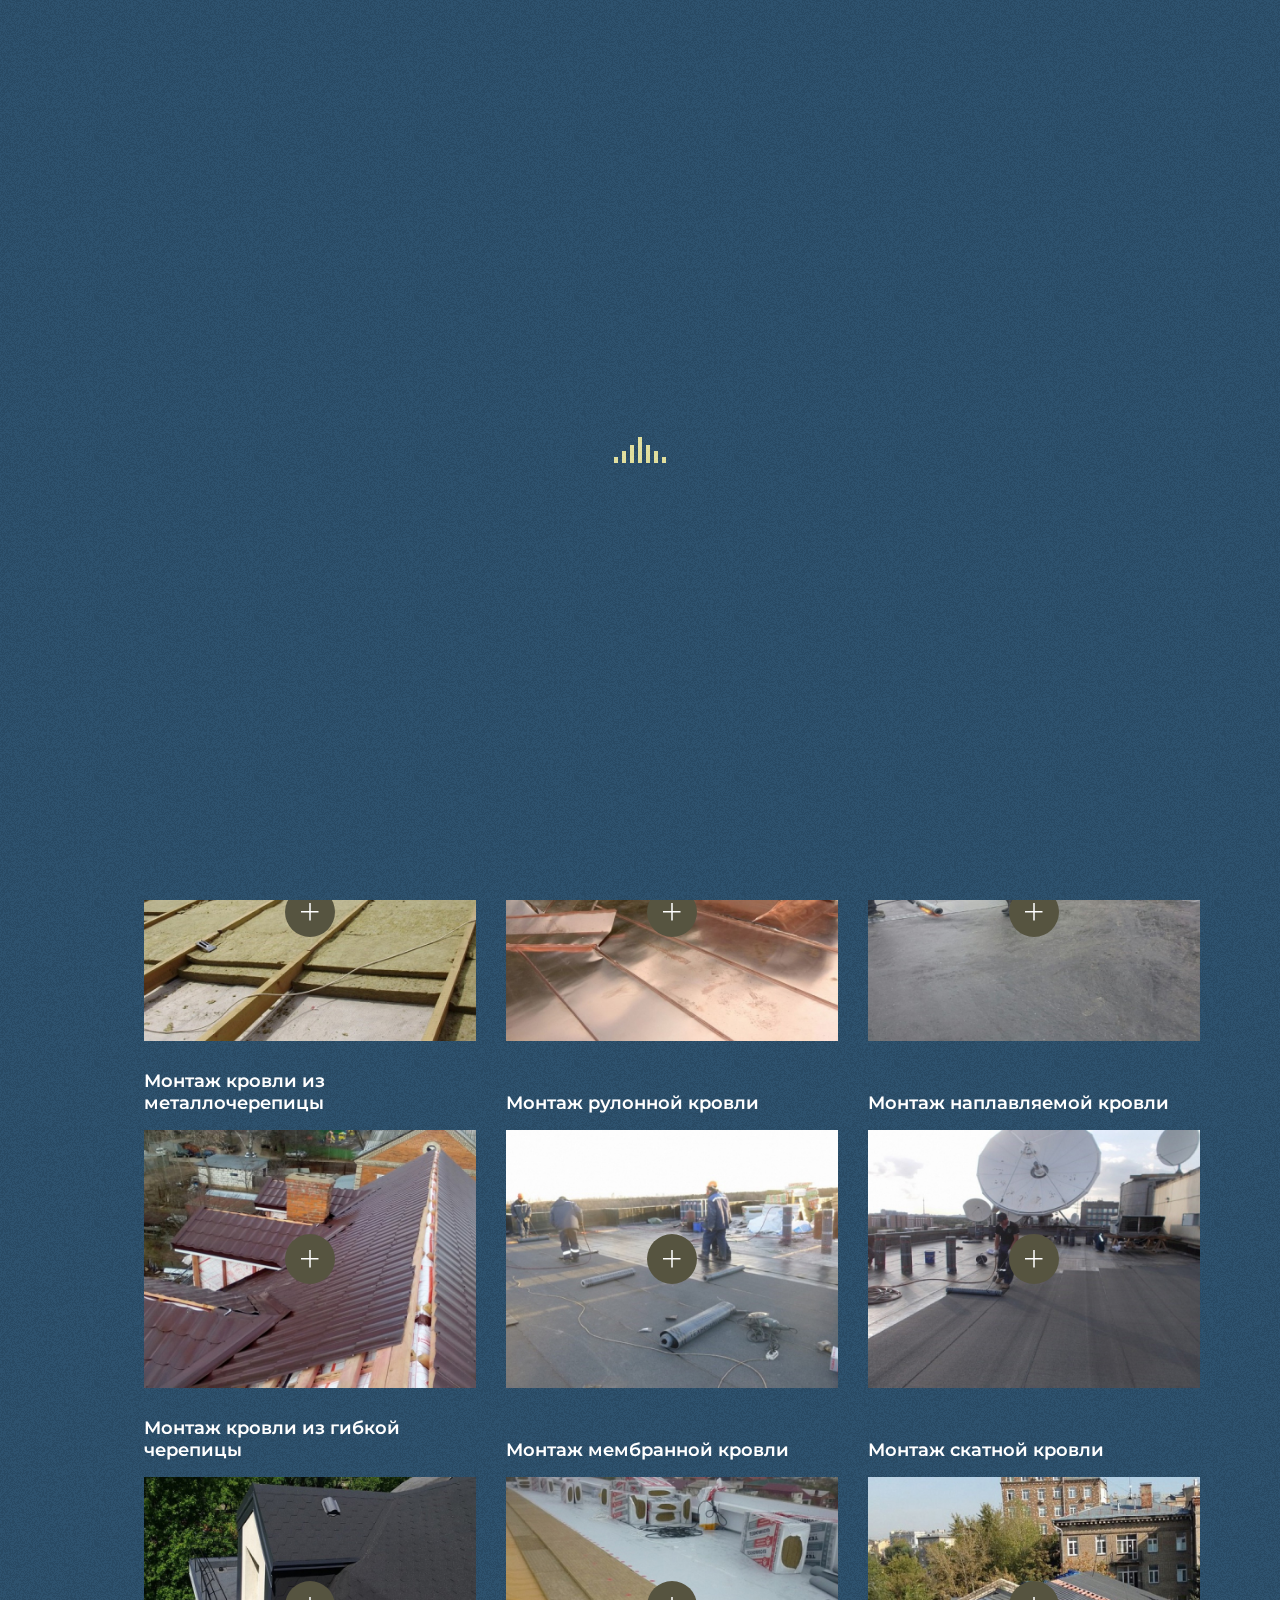
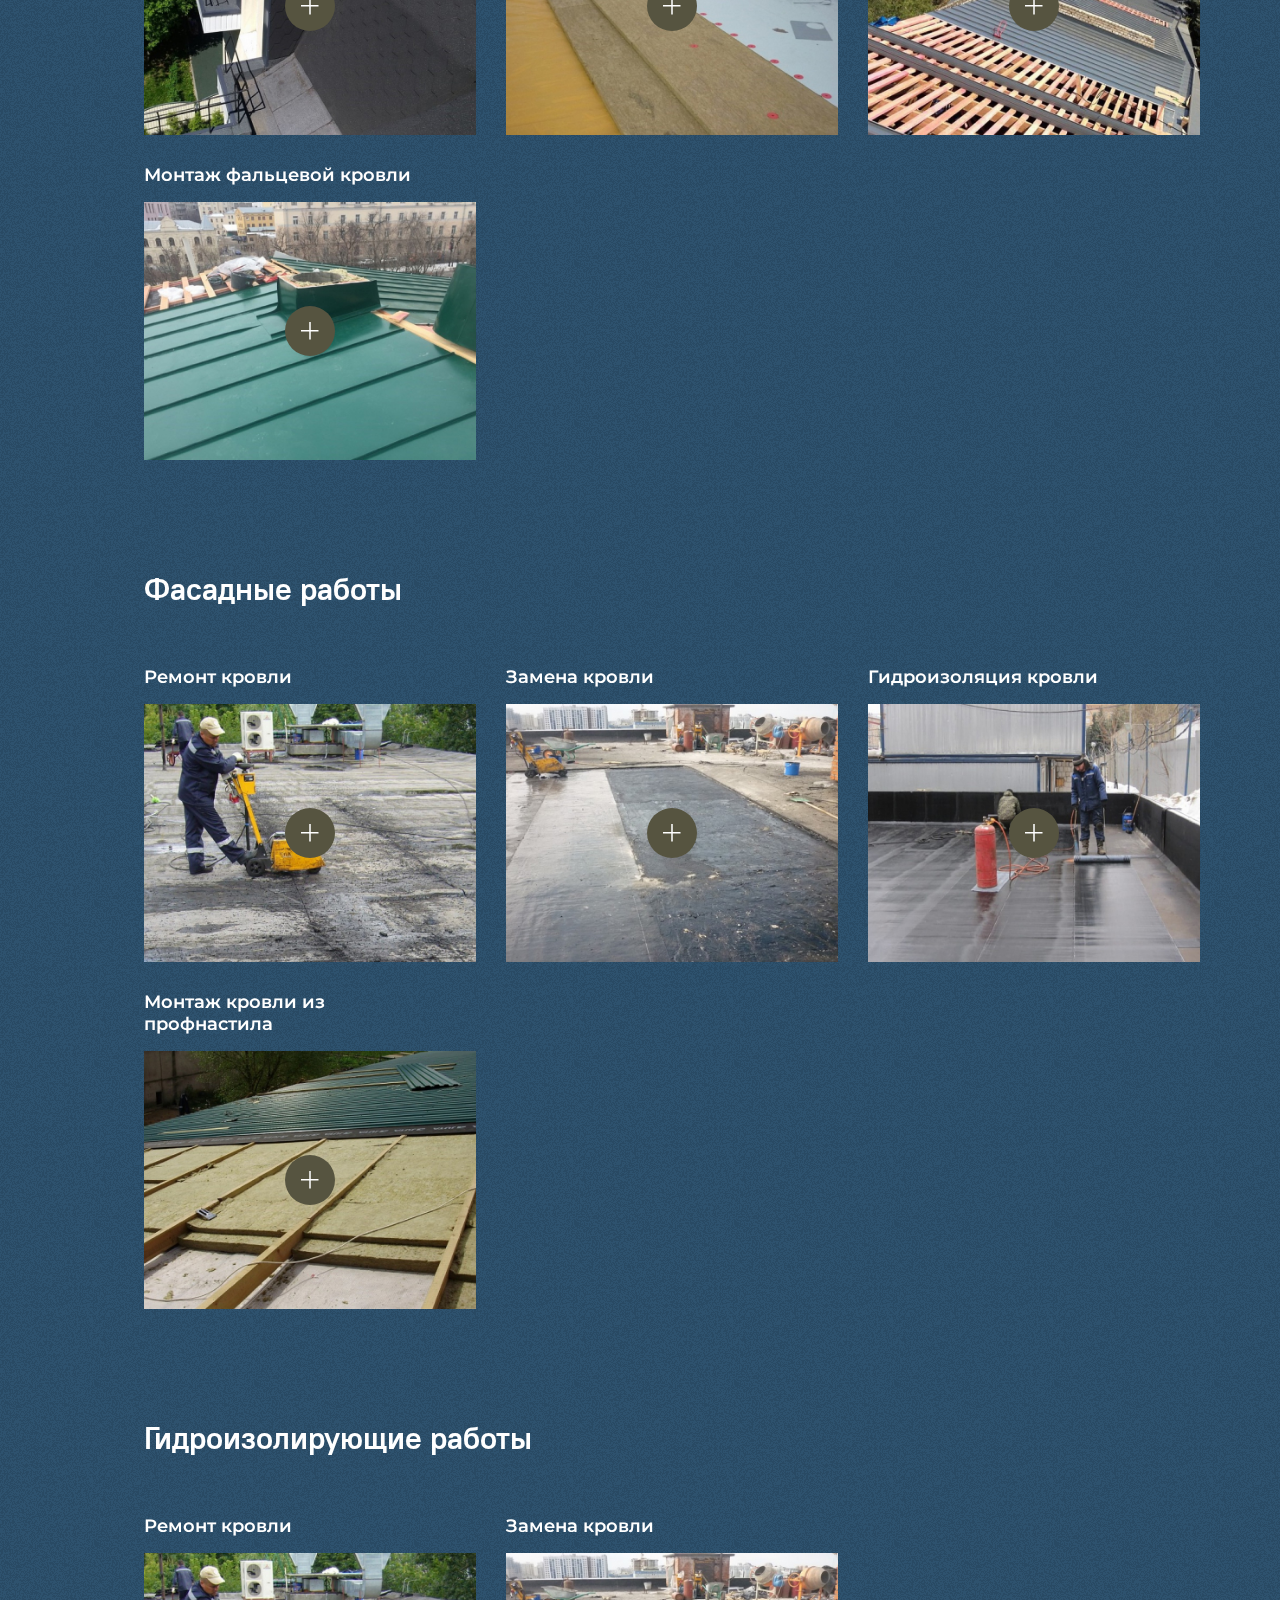
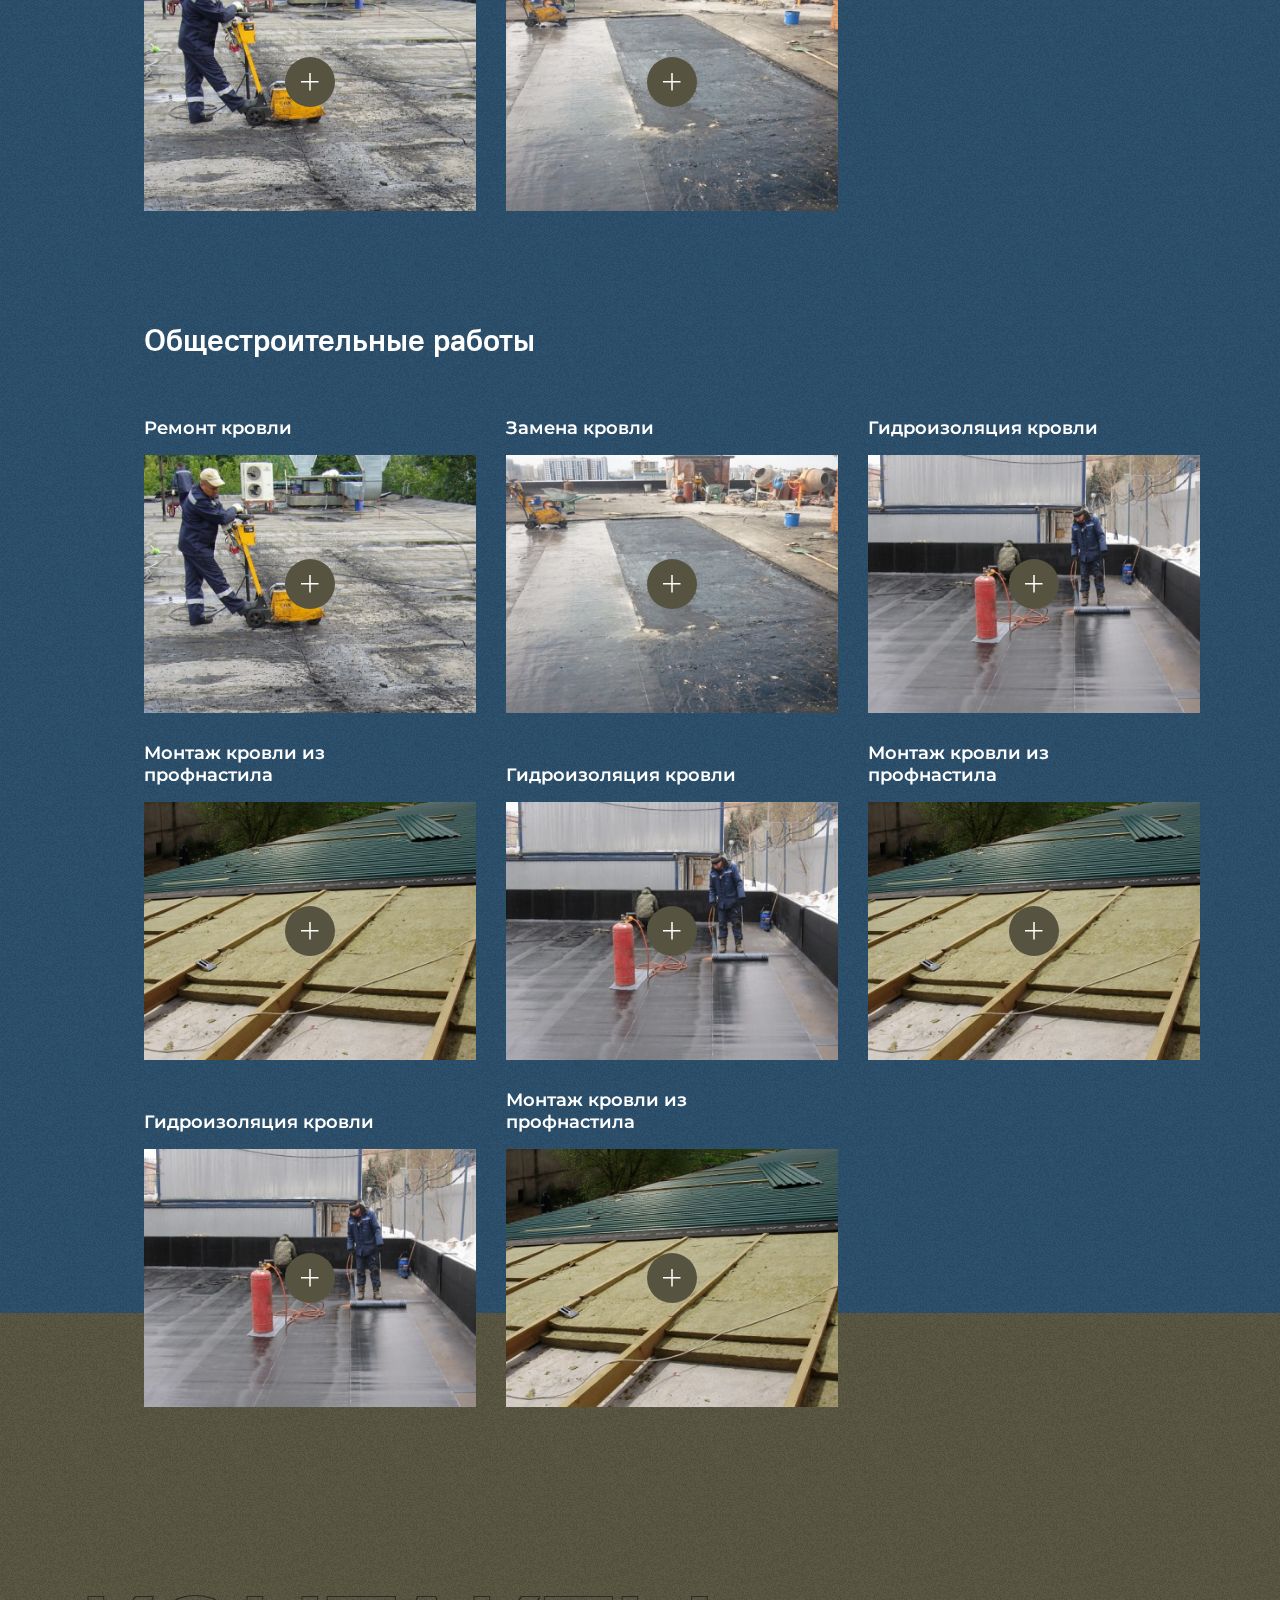
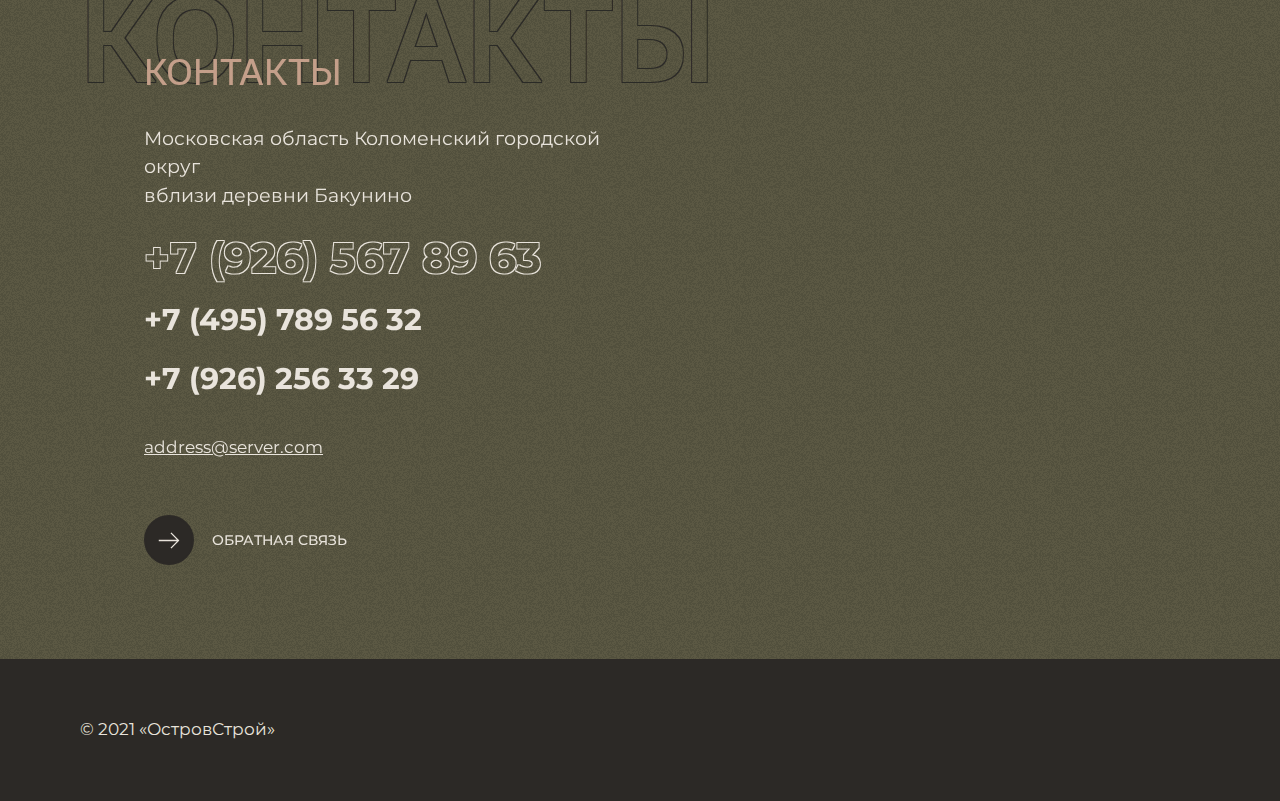
<file: services.html>
<!doctype html>
<html class="no-js" lang="ru">

    <head>
        <meta charset="utf-8">
        <meta http-equiv="x-ua-compatible" content="ie=edge">
        <title>Услуги</title>
        <meta content="" name="description">
        <meta content="" name="keywords">
        <meta name="viewport" content="width=device-width, initial-scale=1">

        <meta content="telephone=no" name="format-detection">
        <!-- This make sence for mobile browsers. It means, that content has been optimized for mobile browsers -->
        <meta name="HandheldFriendly" content="true">

        <link rel="preconnect" href="https://fonts.googleapis.com">
        <link rel="preconnect" href="https://fonts.gstatic.com" crossorigin>
        <link href="https://fonts.googleapis.com/css2?family=Montserrat:wght@100;200;300;400;500;600;700;800;900&display=swap" rel="stylesheet">

        <link href="static/css/separate-css/preloader.css" rel="stylesheet" type="text/css">
        <link href="static/css/main.min.css" rel="stylesheet" type="text/css">

        <meta property="og:title" content="" />
        <meta property="og:url" content="" />
        <meta property="og:description" content="" />
        <meta property="og:image" content="" />
        <meta property="og:image:type" content="image/jpeg" />
        <meta property="og:image:width" content="500" />
        <meta property="og:image:height" content="300" />
        <meta property="twitter:description" content="" />
        <link rel="image_src" href="" />

        <link rel="icon" type="image/x-icon" href="favicon.ico">
        <link rel="apple-touch-icon" sizes="76x76" href="apple-touch-icon.png">
        <link rel="icon" type="image/png" sizes="32x32" href="favicon-32x32.png">
        <link rel="icon" type="image/png" sizes="16x16" href="favicon-16x16.png">
        <link rel="manifest" href="site.webmanifest">
        <link rel="mask-icon" href="safari-pinned-tab.svg" color="#e1df9d">
        <meta name="msapplication-TileColor" content="#e1df9d">
        <meta name="theme-color" content="#ffffff">
        <script>
            (function (H) {
                H.className = H.className.replace(/\bno-js\b/, 'js')
            })(document.documentElement)
        </script>
        <!--[if lt IE 9 ]>
    <script src="static/js/separate-js/html5shiv-3.7.2.min.js" type="text/javascript"></script>
    <meta content="no" http-equiv="imagetoolbar">
    <![endif]-->
        <script src="static/js/separate-js/jquery-3.6.0.min.js" type="text/javascript"></script>
        <script src="static/js/separate-js/preload.js" type="text/javascript"></script>
    </head>

    <body class="page fixed">



        <div class="page__wrapper">


            <div class="page-preloader loading">
                <svg width="52" height="26" viewBox="0 0 26 13" fill="none" xmlns="http://www.w3.org/2000/svg">
                    <g fill="#E1DF9D">
                        <path d="M24,13v-3h2v3H24z" />
                        <path d="M20,7h2v6h-2V7z" />
                        <path d="M16,4h2v9h-2V4z" />
                        <path d="M12,0h2v13h-2V0z" />
                        <path d="M8,4h2v9H8V4z" />
                        <path d="M4,7h2v6H4V7z" />
                        <path d="M0,10h2v3H0V10z" />
                    </g>
                </svg>
            </div>
            <header class="section section-header section-blue section-overlay">
                <div class="container-fluid">
                    <div class="section-body">
                        <div class="header">
                            <a href="/" class="header-logo" title="На главную">
                                <svg width="26" height="13" viewBox="0 0 26 13" fill="none" xmlns="http://www.w3.org/2000/svg">
                                    <g fill="#E1DF9D">
                                        <path d="M24,13v-3h2v3H24z" />
                                        <path d="M20,7h2v6h-2V7z" />
                                        <path d="M16,4h2v9h-2V4z" />
                                        <path d="M12,0h2v13h-2V0z" />
                                        <path d="M8,4h2v9H8V4z" />
                                        <path d="M4,7h2v6H4V7z" />
                                        <path d="M0,10h2v3H0V10z" />
                                    </g>
                                </svg>
                                <span>ОстровСтрой</span>
                            </a>
                            <div class="d-none d-lg-block">
                                <a href="tel:+74957819148" class="header-phone" title="Позвонить">
                            +7 495 781 91 48
                        </a>
                            </div>
                            <div class="d-none d-lg-block">
                                <a href="tel:+79264567896" class="header-phone" title="Позвонить">
                            +7 495 781 91 48
                        </a>
                            </div>
                            <div class="d-none d-sm-block">
                                <a href="#" class="btn btn-light" title="На главную">
                                    <span>позвоните мне</span>
                                </a>
                            </div>
                            <div class="header-navbar">

                                <svg class="svg-icon" width="28" height="17">
                                    <use xlink:href="static/img/svg-sprite/svg-symbols.svg#navbar"></use>
                                </svg>

                            </div>
                        </div>
                    </div>
                </div>
            </header>

            <nav class="header-menu section-overlay">
                <div class="header-menu__close">


                    <svg class="svg-icon" width="17" height="17">
                        <use xlink:href="static/img/svg-sprite/svg-symbols.svg#close"></use>
                    </svg>

                </div>
                <ul class="navbar">
                    <li class="navbar-item">
                        <a href="#" class="navbar-link">Контакты</a>
                    </li>
                    <li class="navbar-item">
                        <a href="#" class="navbar-link">Услуги</a>
                    </li>

                    <li class="navbar-item b-top">
                        <a href="tel:+74957819148" class="header-phone" title="Позвонить">
                    +7 495 781 91 48
                </a>
                    </li>
                    <li class="navbar-item">
                        <a href="tel:+79264567896" class="header-phone" title="Позвонить">
                    +7 495 781 91 48
                </a>
                    </li>
                    <li class="navbar-item">
                        <a href="#" class="btn btn-light" title="На главную">
                            <span>позвоните мне</span>
                        </a>
                    </li>
                    <li class="navbar-item b-top">
                        <div class="navbar-social">
                            <a href="#" class="navbar-social__item">

                                <svg class="svg-icon" width="22" height="22">
                                    <use xlink:href="static/img/svg-sprite/svg-symbols.svg#instagram"></use>
                                </svg>

                            </a>
                            <a href="#" class="navbar-social__item">

                                <svg class="svg-icon" width="24" height="20">
                                    <use xlink:href="static/img/svg-sprite/svg-symbols.svg#twitter"></use>
                                </svg>

                            </a>
                            <a href="#" class="navbar-social__item">

                                <svg class="svg-icon" width="11" height="21">
                                    <use xlink:href="static/img/svg-sprite/svg-symbols.svg#facebook"></use>
                                </svg>

                            </a>
                            <a href="#" class="navbar-social__item">

                                <svg class="svg-icon" width="24" height="15">
                                    <use xlink:href="static/img/svg-sprite/svg-symbols.svg#vk"></use>
                                </svg>

                            </a>
                        </div>
                    </li>
                </ul>
            </nav>

            <svg version="1.1" class="svg-filter" xmlns="http://www.w3.org/2000/svg" xmlns:xlink="http://www.w3.org/1999/xlink">
                <defs>
                    <filter id="stroke-text-svg-filter">
                        <feMorphology operator="dilate" radius="1"></feMorphology>
                        <feComposite operator="xor" in="SourceGraphic" />
                    </filter>
                </defs>
            </svg>

            <div class="section section-works section-blue section-overlay">
                <div class="container-fluid">
                    <div class="section-body works">
                        <div class="works-title">
                            <div class="section-title">услуги</div>
                            <h1>услуги</h1>
                        </div>
                        <div class="works-block">
                            <a href="#" class="works-subtitle">
                                <h2>Кровельные работы</h2>
                                <figure>

                                    <svg class="svg-icon" width="36" height="26">
                                        <use xlink:href="static/img/svg-sprite/svg-symbols.svg#arrow"></use>
                                    </svg>

                                </figure>
                            </a>
                            <div class="works-list row">
                                <div class="object col-xl-3 col-md-4 col-sm-6 col-12">
                                    <a href="#" class="object__title">
                                        <span>Ремонт кровли</span>
                                        <figure>

                                            <svg class="svg-icon" width="18" height="13">
                                                <use xlink:href="static/img/svg-sprite/svg-symbols.svg#arrow"></use>
                                            </svg>

                                        </figure>
                                    </a>
                                    <a href="static/img/content/works/1.jpg" data-caption="Ремонт фасада здания на&nbsp;ул.&nbsp;Большая Ордынка, д.&nbsp;21" data-fancybox="gallery" class="object__body">
                                        <figure class="object__img" style="background-image: url('static/img/content/works/1.jpg')"></figure>
                                        <div class="object__caption">
                                            <p class="object__text">Ремонт фасада здания на&nbsp;ул.&nbsp;Большая Ордынка, д.&nbsp;21</p>
                                        </div>
                                    </a>
                                </div>
                                <div class="object col-xl-3 col-md-4 col-sm-6 col-12">
                                    <a href="#" class="object__title">
                                        <span>Замена кровли</span>
                                        <figure>

                                            <svg class="svg-icon" width="18" height="13">
                                                <use xlink:href="static/img/svg-sprite/svg-symbols.svg#arrow"></use>
                                            </svg>

                                        </figure>
                                    </a>
                                    <a href="static/img/content/works/2.jpg" data-caption="Ремонт фасада здания на&nbsp;ул.&nbsp;Большая Ордынка, д.&nbsp;21" data-fancybox="gallery" class="object__body">
                                        <figure class="object__img" style="background-image: url('static/img/content/works/2.jpg')"></figure>
                                        <div class="object__caption">
                                            <p class="object__text">Ремонт фасада здания на&nbsp;ул.&nbsp;Большая Ордынка, д.&nbsp;21</p>
                                        </div>
                                    </a>
                                </div>
                                <div class="object col-xl-3 col-md-4 col-sm-6 col-12">
                                    <a href="#" class="object__title">
                                        <span>Гидроизоляция кровли</span>
                                        <figure>

                                            <svg class="svg-icon" width="18" height="13">
                                                <use xlink:href="static/img/svg-sprite/svg-symbols.svg#arrow"></use>
                                            </svg>

                                        </figure>
                                    </a>
                                    <a href="static/img/content/works/3.jpg" data-caption="Ремонт фасада здания на&nbsp;ул.&nbsp;Большая Ордынка, д.&nbsp;21" data-fancybox="gallery" class="object__body">
                                        <figure class="object__img" style="background-image: url('static/img/content/works/3.jpg')"></figure>
                                        <div class="object__caption">
                                            <p class="object__text">Ремонт фасада здания на&nbsp;ул.&nbsp;Большая Ордынка, д.&nbsp;21</p>
                                        </div>
                                    </a>
                                </div>
                                <div class="object col-xl-3 col-md-4 col-sm-6 col-12">
                                    <a href="#" class="object__title">
                                        <span>Монтаж кровли из профнастила</span>
                                        <figure>

                                            <svg class="svg-icon" width="18" height="13">
                                                <use xlink:href="static/img/svg-sprite/svg-symbols.svg#arrow"></use>
                                            </svg>

                                        </figure>
                                    </a>
                                    <a href="static/img/content/works/4.jpg" data-caption="Ремонт фасада здания на&nbsp;ул.&nbsp;Большая Ордынка, д.&nbsp;21" data-fancybox="gallery" class="object__body">
                                        <figure class="object__img" style="background-image: url('static/img/content/works/4.jpg')"></figure>
                                        <div class="object__caption">
                                            <p class="object__text">Ремонт фасада здания на&nbsp;ул.&nbsp;Большая Ордынка, д.&nbsp;21</p>
                                        </div>
                                    </a>
                                </div>
                                <div class="object col-xl-3 col-md-4 col-sm-6 col-12">
                                    <a href="#" class="object__title">
                                        <span>Монтаж медной кровли</span>
                                        <figure>

                                            <svg class="svg-icon" width="18" height="13">
                                                <use xlink:href="static/img/svg-sprite/svg-symbols.svg#arrow"></use>
                                            </svg>

                                        </figure>
                                    </a>
                                    <a href="static/img/content/works/5.jpg" data-caption="Ремонт фасада здания на&nbsp;ул.&nbsp;Большая Ордынка, д.&nbsp;21" data-fancybox="gallery" class="object__body">
                                        <figure class="object__img" style="background-image: url('static/img/content/works/5.jpg')"></figure>
                                        <div class="object__caption">
                                            <p class="object__text">Ремонт фасада здания на&nbsp;ул.&nbsp;Большая Ордынка, д.&nbsp;21</p>
                                        </div>
                                    </a>
                                </div>
                                <div class="object col-xl-3 col-md-4 col-sm-6 col-12">
                                    <a href="#" class="object__title">
                                        <span>Монтаж плоской кровли</span>
                                        <figure>

                                            <svg class="svg-icon" width="18" height="13">
                                                <use xlink:href="static/img/svg-sprite/svg-symbols.svg#arrow"></use>
                                            </svg>

                                        </figure>
                                    </a>
                                    <a href="static/img/content/works/6.jpg" data-caption="Ремонт фасада здания на&nbsp;ул.&nbsp;Большая Ордынка, д.&nbsp;21" data-fancybox="gallery" class="object__body">
                                        <figure class="object__img" style="background-image: url('static/img/content/works/6.jpg')"></figure>
                                        <div class="object__caption">
                                            <p class="object__text">Ремонт фасада здания на&nbsp;ул.&nbsp;Большая Ордынка, д.&nbsp;21</p>
                                        </div>
                                    </a>
                                </div>
                                <div class="object col-xl-3 col-md-4 col-sm-6 col-12">
                                    <a href="#" class="object__title">
                                        <span>Монтаж кровли из металлочерепицы</span>
                                        <figure>

                                            <svg class="svg-icon" width="18" height="13">
                                                <use xlink:href="static/img/svg-sprite/svg-symbols.svg#arrow"></use>
                                            </svg>

                                        </figure>
                                    </a>
                                    <a href="static/img/content/works/7.jpg" data-caption="Ремонт фасада здания на&nbsp;ул.&nbsp;Большая Ордынка, д.&nbsp;21" data-fancybox="gallery" class="object__body">
                                        <figure class="object__img" style="background-image: url('static/img/content/works/7.jpg')"></figure>
                                        <div class="object__caption">
                                            <p class="object__text">Ремонт фасада здания на&nbsp;ул.&nbsp;Большая Ордынка, д.&nbsp;21</p>
                                        </div>
                                    </a>
                                </div>
                                <div class="object col-xl-3 col-md-4 col-sm-6 col-12">
                                    <a href="#" class="object__title">
                                        <span>Монтаж рулонной кровли</span>
                                        <figure>

                                            <svg class="svg-icon" width="18" height="13">
                                                <use xlink:href="static/img/svg-sprite/svg-symbols.svg#arrow"></use>
                                            </svg>

                                        </figure>
                                    </a>
                                    <a href="static/img/content/works/8.jpg" data-caption="Ремонт фасада здания на&nbsp;ул.&nbsp;Большая Ордынка, д.&nbsp;21" data-fancybox="gallery" class="object__body">
                                        <figure class="object__img" style="background-image: url('static/img/content/works/8.jpg')"></figure>
                                        <div class="object__caption">
                                            <p class="object__text">Ремонт фасада здания на&nbsp;ул.&nbsp;Большая Ордынка, д.&nbsp;21</p>
                                        </div>
                                    </a>
                                </div>
                                <div class="object col-xl-3 col-md-4 col-sm-6 col-12">
                                    <a href="#" class="object__title">
                                        <span>Монтаж наплавляемой кровли</span>
                                        <figure>

                                            <svg class="svg-icon" width="18" height="13">
                                                <use xlink:href="static/img/svg-sprite/svg-symbols.svg#arrow"></use>
                                            </svg>

                                        </figure>
                                    </a>
                                    <a href="static/img/content/works/9.jpg" data-caption="Ремонт фасада здания на&nbsp;ул.&nbsp;Большая Ордынка, д.&nbsp;21" data-fancybox="gallery" class="object__body">
                                        <figure class="object__img" style="background-image: url('static/img/content/works/9.jpg')"></figure>
                                        <div class="object__caption">
                                            <p class="object__text">Ремонт фасада здания на&nbsp;ул.&nbsp;Большая Ордынка, д.&nbsp;21</p>
                                        </div>
                                    </a>
                                </div>
                                <div class="object col-xl-3 col-md-4 col-sm-6 col-12">
                                    <a href="#" class="object__title">
                                        <span>Монтаж кровли из гибкой черепицы</span>
                                        <figure>

                                            <svg class="svg-icon" width="18" height="13">
                                                <use xlink:href="static/img/svg-sprite/svg-symbols.svg#arrow"></use>
                                            </svg>

                                        </figure>
                                    </a>
                                    <a href="static/img/content/works/10.jpg" data-caption="Ремонт фасада здания на&nbsp;ул.&nbsp;Большая Ордынка, д.&nbsp;21" data-fancybox="gallery" class="object__body">
                                        <figure class="object__img" style="background-image: url('static/img/content/works/10.jpg')"></figure>
                                        <div class="object__caption">
                                            <p class="object__text">Ремонт фасада здания на&nbsp;ул.&nbsp;Большая Ордынка, д.&nbsp;21</p>
                                        </div>
                                    </a>
                                </div>
                                <div class="object col-xl-3 col-md-4 col-sm-6 col-12">
                                    <a href="#" class="object__title">
                                        <span>Монтаж мембранной кровли</span>
                                        <figure>

                                            <svg class="svg-icon" width="18" height="13">
                                                <use xlink:href="static/img/svg-sprite/svg-symbols.svg#arrow"></use>
                                            </svg>

                                        </figure>
                                    </a>
                                    <a href="static/img/content/works/11.jpg" data-caption="Ремонт фасада здания на&nbsp;ул.&nbsp;Большая Ордынка, д.&nbsp;21" data-fancybox="gallery" class="object__body">
                                        <figure class="object__img" style="background-image: url('static/img/content/works/11.jpg')"></figure>
                                        <div class="object__caption">
                                            <p class="object__text">Ремонт фасада здания на&nbsp;ул.&nbsp;Большая Ордынка, д.&nbsp;21</p>
                                        </div>
                                    </a>
                                </div>
                                <div class="object col-xl-3 col-md-4 col-sm-6 col-12">
                                    <a href="#" class="object__title">
                                        <span>Монтаж скатной кровли</span>
                                        <figure>

                                            <svg class="svg-icon" width="18" height="13">
                                                <use xlink:href="static/img/svg-sprite/svg-symbols.svg#arrow"></use>
                                            </svg>

                                        </figure>
                                    </a>
                                    <a href="static/img/content/works/12.jpg" data-caption="Ремонт фасада здания на&nbsp;ул.&nbsp;Большая Ордынка, д.&nbsp;21" data-fancybox="gallery" class="object__body">
                                        <figure class="object__img" style="background-image: url('static/img/content/works/12.jpg')"></figure>
                                        <div class="object__caption">
                                            <p class="object__text">Ремонт фасада здания на&nbsp;ул.&nbsp;Большая Ордынка, д.&nbsp;21</p>
                                        </div>
                                    </a>
                                </div>
                                <div class="object col-xl-3 col-md-4 col-sm-6 col-12">
                                    <a href="#" class="object__title">
                                        <span>Монтаж фальцевой кровли</span>
                                        <figure>

                                            <svg class="svg-icon" width="18" height="13">
                                                <use xlink:href="static/img/svg-sprite/svg-symbols.svg#arrow"></use>
                                            </svg>

                                        </figure>
                                    </a>
                                    <a href="static/img/content/works/13.jpg" data-caption="Ремонт фасада здания на&nbsp;ул.&nbsp;Большая Ордынка, д.&nbsp;21" data-fancybox="gallery" class="object__body">
                                        <figure class="object__img" style="background-image: url('static/img/content/works/13.jpg')"></figure>
                                        <div class="object__caption">
                                            <p class="object__text">Ремонт фасада здания на&nbsp;ул.&nbsp;Большая Ордынка, д.&nbsp;21</p>
                                        </div>
                                    </a>
                                </div>
                            </div>
                        </div>
                        <div class="works-block">
                            <a href="#" class="works-subtitle">
                                <h2>Фасадные работы</h2>
                                <figure>

                                    <svg class="svg-icon" width="36" height="26">
                                        <use xlink:href="static/img/svg-sprite/svg-symbols.svg#arrow"></use>
                                    </svg>

                                </figure>
                            </a>
                            <div class="works-list row">
                                <div class="object col-xl-3 col-md-4 col-sm-6 col-12">
                                    <a href="#" class="object__title">
                                        <span>Ремонт кровли</span>
                                        <figure>

                                            <svg class="svg-icon" width="18" height="13">
                                                <use xlink:href="static/img/svg-sprite/svg-symbols.svg#arrow"></use>
                                            </svg>

                                        </figure>
                                    </a>
                                    <a href="static/img/content/works/1.jpg" data-caption="Ремонт фасада здания на&nbsp;ул.&nbsp;Большая Ордынка, д.&nbsp;21" data-fancybox="gallery" class="object__body">
                                        <figure class="object__img" style="background-image: url('static/img/content/works/1.jpg')"></figure>
                                        <div class="object__caption">
                                            <p class="object__text">Ремонт фасада здания на&nbsp;ул.&nbsp;Большая Ордынка, д.&nbsp;21</p>
                                        </div>
                                    </a>
                                </div>
                                <div class="object col-xl-3 col-md-4 col-sm-6 col-12">
                                    <a href="#" class="object__title">
                                        <span>Замена кровли</span>
                                        <figure>

                                            <svg class="svg-icon" width="18" height="13">
                                                <use xlink:href="static/img/svg-sprite/svg-symbols.svg#arrow"></use>
                                            </svg>

                                        </figure>
                                    </a>
                                    <a href="static/img/content/works/2.jpg" data-caption="Ремонт фасада здания на&nbsp;ул.&nbsp;Большая Ордынка, д.&nbsp;21" data-fancybox="gallery" class="object__body">
                                        <figure class="object__img" style="background-image: url('static/img/content/works/2.jpg')"></figure>
                                        <div class="object__caption">
                                            <p class="object__text">Ремонт фасада здания на&nbsp;ул.&nbsp;Большая Ордынка, д.&nbsp;21</p>
                                        </div>
                                    </a>
                                </div>
                                <div class="object col-xl-3 col-md-4 col-sm-6 col-12">
                                    <a href="#" class="object__title">
                                        <span>Гидроизоляция кровли</span>
                                        <figure>

                                            <svg class="svg-icon" width="18" height="13">
                                                <use xlink:href="static/img/svg-sprite/svg-symbols.svg#arrow"></use>
                                            </svg>

                                        </figure>
                                    </a>
                                    <a href="static/img/content/works/3.jpg" data-caption="Ремонт фасада здания на&nbsp;ул.&nbsp;Большая Ордынка, д.&nbsp;21" data-fancybox="gallery" class="object__body">
                                        <figure class="object__img" style="background-image: url('static/img/content/works/3.jpg')"></figure>
                                        <div class="object__caption">
                                            <p class="object__text">Ремонт фасада здания на&nbsp;ул.&nbsp;Большая Ордынка, д.&nbsp;21</p>
                                        </div>
                                    </a>
                                </div>
                                <div class="object col-xl-3 col-md-4 col-sm-6 col-12">
                                    <a href="#" class="object__title">
                                        <span>Монтаж кровли из профнастила</span>
                                        <figure>

                                            <svg class="svg-icon" width="18" height="13">
                                                <use xlink:href="static/img/svg-sprite/svg-symbols.svg#arrow"></use>
                                            </svg>

                                        </figure>
                                    </a>
                                    <a href="static/img/content/works/4.jpg" data-caption="Ремонт фасада здания на&nbsp;ул.&nbsp;Большая Ордынка, д.&nbsp;21" data-fancybox="gallery" class="object__body">
                                        <figure class="object__img" style="background-image: url('static/img/content/works/4.jpg')"></figure>
                                        <div class="object__caption">
                                            <p class="object__text">Ремонт фасада здания на&nbsp;ул.&nbsp;Большая Ордынка, д.&nbsp;21</p>
                                        </div>
                                    </a>
                                </div>
                            </div>
                        </div>
                        <div class="works-block">
                            <a href="#" class="works-subtitle">
                                <h2>Гидроизолирующие работы</h2>
                                <figure>

                                    <svg class="svg-icon" width="36" height="26">
                                        <use xlink:href="static/img/svg-sprite/svg-symbols.svg#arrow"></use>
                                    </svg>

                                </figure>
                            </a>
                            <div class="works-list row">
                                <div class="object col-xl-3 col-md-4 col-sm-6 col-12">
                                    <a href="#" class="object__title">
                                        <span>Ремонт кровли</span>
                                        <figure>

                                            <svg class="svg-icon" width="18" height="13">
                                                <use xlink:href="static/img/svg-sprite/svg-symbols.svg#arrow"></use>
                                            </svg>

                                        </figure>
                                    </a>
                                    <a href="static/img/content/works/1.jpg" data-caption="Ремонт фасада здания на&nbsp;ул.&nbsp;Большая Ордынка, д.&nbsp;21" data-fancybox="gallery" class="object__body">
                                        <figure class="object__img" style="background-image: url('static/img/content/works/1.jpg')"></figure>
                                        <div class="object__caption">
                                            <p class="object__text">Ремонт фасада здания на&nbsp;ул.&nbsp;Большая Ордынка, д.&nbsp;21</p>
                                        </div>
                                    </a>
                                </div>
                                <div class="object col-xl-3 col-md-4 col-sm-6 col-12">
                                    <a href="#" class="object__title">
                                        <span>Замена кровли</span>
                                        <figure>

                                            <svg class="svg-icon" width="18" height="13">
                                                <use xlink:href="static/img/svg-sprite/svg-symbols.svg#arrow"></use>
                                            </svg>

                                        </figure>
                                    </a>
                                    <a href="static/img/content/works/2.jpg" data-caption="Ремонт фасада здания на&nbsp;ул.&nbsp;Большая Ордынка, д.&nbsp;21" data-fancybox="gallery" class="object__body">
                                        <figure class="object__img" style="background-image: url('static/img/content/works/2.jpg')"></figure>
                                        <div class="object__caption">
                                            <p class="object__text">Ремонт фасада здания на&nbsp;ул.&nbsp;Большая Ордынка, д.&nbsp;21</p>
                                        </div>
                                    </a>
                                </div>
                            </div>
                        </div>
                        <div class="works-block">
                            <a href="#" class="works-subtitle">
                                <h2>Общестроительные работы</h2>
                                <figure>

                                    <svg class="svg-icon" width="36" height="26">
                                        <use xlink:href="static/img/svg-sprite/svg-symbols.svg#arrow"></use>
                                    </svg>

                                </figure>
                            </a>
                            <div class="works-list row">
                                <div class="object col-xl-3 col-md-4 col-sm-6 col-12">
                                    <a href="#" class="object__title">
                                        <span>Ремонт кровли</span>
                                        <figure>

                                            <svg class="svg-icon" width="18" height="13">
                                                <use xlink:href="static/img/svg-sprite/svg-symbols.svg#arrow"></use>
                                            </svg>

                                        </figure>
                                    </a>
                                    <a href="static/img/content/works/1.jpg" data-caption="Ремонт фасада здания на&nbsp;ул.&nbsp;Большая Ордынка, д.&nbsp;21" data-fancybox="gallery" class="object__body">
                                        <figure class="object__img" style="background-image: url('static/img/content/works/1.jpg')"></figure>
                                        <div class="object__caption">
                                            <p class="object__text">Ремонт фасада здания на&nbsp;ул.&nbsp;Большая Ордынка, д.&nbsp;21</p>
                                        </div>
                                    </a>
                                </div>
                                <div class="object col-xl-3 col-md-4 col-sm-6 col-12">
                                    <a href="#" class="object__title">
                                        <span>Замена кровли</span>
                                        <figure>

                                            <svg class="svg-icon" width="18" height="13">
                                                <use xlink:href="static/img/svg-sprite/svg-symbols.svg#arrow"></use>
                                            </svg>

                                        </figure>
                                    </a>
                                    <a href="static/img/content/works/2.jpg" data-caption="Ремонт фасада здания на&nbsp;ул.&nbsp;Большая Ордынка, д.&nbsp;21" data-fancybox="gallery" class="object__body">
                                        <figure class="object__img" style="background-image: url('static/img/content/works/2.jpg')"></figure>
                                        <div class="object__caption">
                                            <p class="object__text">Ремонт фасада здания на&nbsp;ул.&nbsp;Большая Ордынка, д.&nbsp;21</p>
                                        </div>
                                    </a>
                                </div>
                                <div class="object col-xl-3 col-md-4 col-sm-6 col-12">
                                    <a href="#" class="object__title">
                                        <span>Гидроизоляция кровли</span>
                                        <figure>

                                            <svg class="svg-icon" width="18" height="13">
                                                <use xlink:href="static/img/svg-sprite/svg-symbols.svg#arrow"></use>
                                            </svg>

                                        </figure>
                                    </a>
                                    <a href="static/img/content/works/3.jpg" data-caption="Ремонт фасада здания на&nbsp;ул.&nbsp;Большая Ордынка, д.&nbsp;21" data-fancybox="gallery" class="object__body">
                                        <figure class="object__img" style="background-image: url('static/img/content/works/3.jpg')"></figure>
                                        <div class="object__caption">
                                            <p class="object__text">Ремонт фасада здания на&nbsp;ул.&nbsp;Большая Ордынка, д.&nbsp;21</p>
                                        </div>
                                    </a>
                                </div>
                                <div class="object col-xl-3 col-md-4 col-sm-6 col-12">
                                    <a href="#" class="object__title">
                                        <span>Монтаж кровли из профнастила</span>
                                        <figure>

                                            <svg class="svg-icon" width="18" height="13">
                                                <use xlink:href="static/img/svg-sprite/svg-symbols.svg#arrow"></use>
                                            </svg>

                                        </figure>
                                    </a>
                                    <a href="static/img/content/works/4.jpg" data-caption="Ремонт фасада здания на&nbsp;ул.&nbsp;Большая Ордынка, д.&nbsp;21" data-fancybox="gallery" class="object__body">
                                        <figure class="object__img" style="background-image: url('static/img/content/works/4.jpg')"></figure>
                                        <div class="object__caption">
                                            <p class="object__text">Ремонт фасада здания на&nbsp;ул.&nbsp;Большая Ордынка, д.&nbsp;21</p>
                                        </div>
                                    </a>
                                </div>
                                <div class="object col-xl-3 col-md-4 col-sm-6 col-12">
                                    <a href="#" class="object__title">
                                        <span>Гидроизоляция кровли</span>
                                        <figure>

                                            <svg class="svg-icon" width="18" height="13">
                                                <use xlink:href="static/img/svg-sprite/svg-symbols.svg#arrow"></use>
                                            </svg>

                                        </figure>
                                    </a>
                                    <a href="static/img/content/works/3.jpg" data-caption="Ремонт фасада здания на&nbsp;ул.&nbsp;Большая Ордынка, д.&nbsp;21" data-fancybox="gallery" class="object__body">
                                        <figure class="object__img" style="background-image: url('static/img/content/works/3.jpg')"></figure>
                                        <div class="object__caption">
                                            <p class="object__text">Ремонт фасада здания на&nbsp;ул.&nbsp;Большая Ордынка, д.&nbsp;21</p>
                                        </div>
                                    </a>
                                </div>
                                <div class="object col-xl-3 col-md-4 col-sm-6 col-12">
                                    <a href="#" class="object__title">
                                        <span>Монтаж кровли из профнастила</span>
                                        <figure>

                                            <svg class="svg-icon" width="18" height="13">
                                                <use xlink:href="static/img/svg-sprite/svg-symbols.svg#arrow"></use>
                                            </svg>

                                        </figure>
                                    </a>
                                    <a href="static/img/content/works/4.jpg" data-caption="Ремонт фасада здания на&nbsp;ул.&nbsp;Большая Ордынка, д.&nbsp;21" data-fancybox="gallery" class="object__body">
                                        <figure class="object__img" style="background-image: url('static/img/content/works/4.jpg')"></figure>
                                        <div class="object__caption">
                                            <p class="object__text">Ремонт фасада здания на&nbsp;ул.&nbsp;Большая Ордынка, д.&nbsp;21</p>
                                        </div>
                                    </a>
                                </div>
                                <div class="object col-xl-3 col-md-4 col-sm-6 col-12">
                                    <a href="#" class="object__title">
                                        <span>Гидроизоляция кровли</span>
                                        <figure>

                                            <svg class="svg-icon" width="18" height="13">
                                                <use xlink:href="static/img/svg-sprite/svg-symbols.svg#arrow"></use>
                                            </svg>

                                        </figure>
                                    </a>
                                    <a href="static/img/content/works/3.jpg" data-caption="Ремонт фасада здания на&nbsp;ул.&nbsp;Большая Ордынка, д.&nbsp;21" data-fancybox="gallery" class="object__body">
                                        <figure class="object__img" style="background-image: url('static/img/content/works/3.jpg')"></figure>
                                        <div class="object__caption">
                                            <p class="object__text">Ремонт фасада здания на&nbsp;ул.&nbsp;Большая Ордынка, д.&nbsp;21</p>
                                        </div>
                                    </a>
                                </div>
                                <div class="object col-xl-3 col-md-4 col-sm-6 col-12">
                                    <a href="#" class="object__title">
                                        <span>Монтаж кровли из профнастила</span>
                                        <figure>

                                            <svg class="svg-icon" width="18" height="13">
                                                <use xlink:href="static/img/svg-sprite/svg-symbols.svg#arrow"></use>
                                            </svg>

                                        </figure>
                                    </a>
                                    <a href="static/img/content/works/4.jpg" data-caption="Ремонт фасада здания на&nbsp;ул.&nbsp;Большая Ордынка, д.&nbsp;21" data-fancybox="gallery" class="object__body">
                                        <figure class="object__img" style="background-image: url('static/img/content/works/4.jpg')"></figure>
                                        <div class="object__caption">
                                            <p class="object__text">Ремонт фасада здания на&nbsp;ул.&nbsp;Большая Ордынка, д.&nbsp;21</p>
                                        </div>
                                    </a>
                                </div>
                            </div>
                        </div>

                    </div>
                </div>
            </div>

            <section class="section section-contacts section-green section-overlay">
                <div class="container-fluid">
                    <div class="section-body section-body_r">
                        <div class="contacts">
                            <h2 class="section-title">
                    Контакты
                    </h2>
                            <div class="contacts-grid">
                                <div class="contacts-grid__caption">
                                    <h2>Контакты</h2>
                                    <p>Московская область Коломенский городской округ
                                        <br/>вблизи деревни Бакунино</p>
                                    <a href="tel:+79265678963" class="contacts-grid__mphone">
                            +7 (926) 567 89 63
                        </a>
                                    <a href="tel:+74957895632" class="contacts-grid__phone">
                            +7 (495) 789 56 32
                        </a>
                                    <a href="tel:+79262563329" class="contacts-grid__phone">
                            +7 (926) 256 33 29
                        </a>
                                    <a href="mailto:address@server.com" class="contacts-grid__email">
                            address@server.com
                        </a>
                                    <a href="#" class="link link-dark">
                                        <figure>

                                            <svg class="svg-icon" width="23" height="17">
                                                <use xlink:href="static/img/svg-sprite/svg-symbols.svg#arrow"></use>
                                            </svg>

                                        </figure>
                                        <span>Обратная связь</span>
                                    </a>
                                </div>
                                <div class="contacts-grid__map">
                                    <div class="map" id="map"></div>
                                </div>
                            </div>
                            <script src="https://api-maps.yandex.ru/2.1/?apikey=0accb47d-e0ce-4795-a601-b2e21898ea0c&lang=ru_RU" type="text/javascript">
                            </script>
                            <script>
                                ymaps.ready(init);
                            
                                function init() {
                                    myMap = new ymaps.Map('map', {
                                        center: [55.76, 37.64],
                                        zoom: 10,
                                        controls: []
                                    }, {
                                        searchControlProvider: 'yandex#search'
                                    });
                            
                            
                                }
                            </script>
                        </div>
                    </div>
            </section>

            <footer class="page__footer">
                <div class="container-fluid">

                    <div class="footer">
                        <div class="copyright">© 2021 «ОстровСтрой»</div>
                    </div>
                </div>
            </footer>

            </div>


            <script src="static/js/separate-js/svg4everybody.min.js"></script>
            <script>
                svg4everybody();
            </script>

            <!-- Main scripts. You can replace it, but I recommend you to leave it here     -->
            <script src="static/js/separate-js/skrollr.min.js"></script>

            <script src="static/js/main.min.js"></script>
    </body>

</html>
</file>
<file: static/css/separate-css/preloader.css>
.page-preloader {
    display: none;
    -webkit-box-align: center;
    -ms-flex-align: center;
    align-items: center;
    -webkit-box-pack: center;
    -ms-flex-pack: center;
    justify-content: center;
    position: fixed;
    top: 0;
    left: 0;
    width: 100vw;
    height: 100vh;
    background-color: #2b4e69;
}

.page-preloader:before {
    content: '';
    display: block;
    top: 0;
    position: absolute;
    z-index: 100;
    left: 0;
    width: 100%;
    height: 100%;
    mix-blend-mode: overlay;
    background-image: url("../../img/general/bg.png");
    background-size: auto auto;
    background-repeat: repeat;
    background-position: 0 0;
}

.page-preloader.loading {
    display: -webkit-box;
    display: -ms-flexbox;
    display: flex;
    z-index: 101;
}

.page-preloader path {
    -webkit-transform-origin: 100% 100%;
    transform-origin: 100% 100%;
    -webkit-transition: all .2s ease-in-out;
    transition: all .2s ease-in-out;
}
</file>
